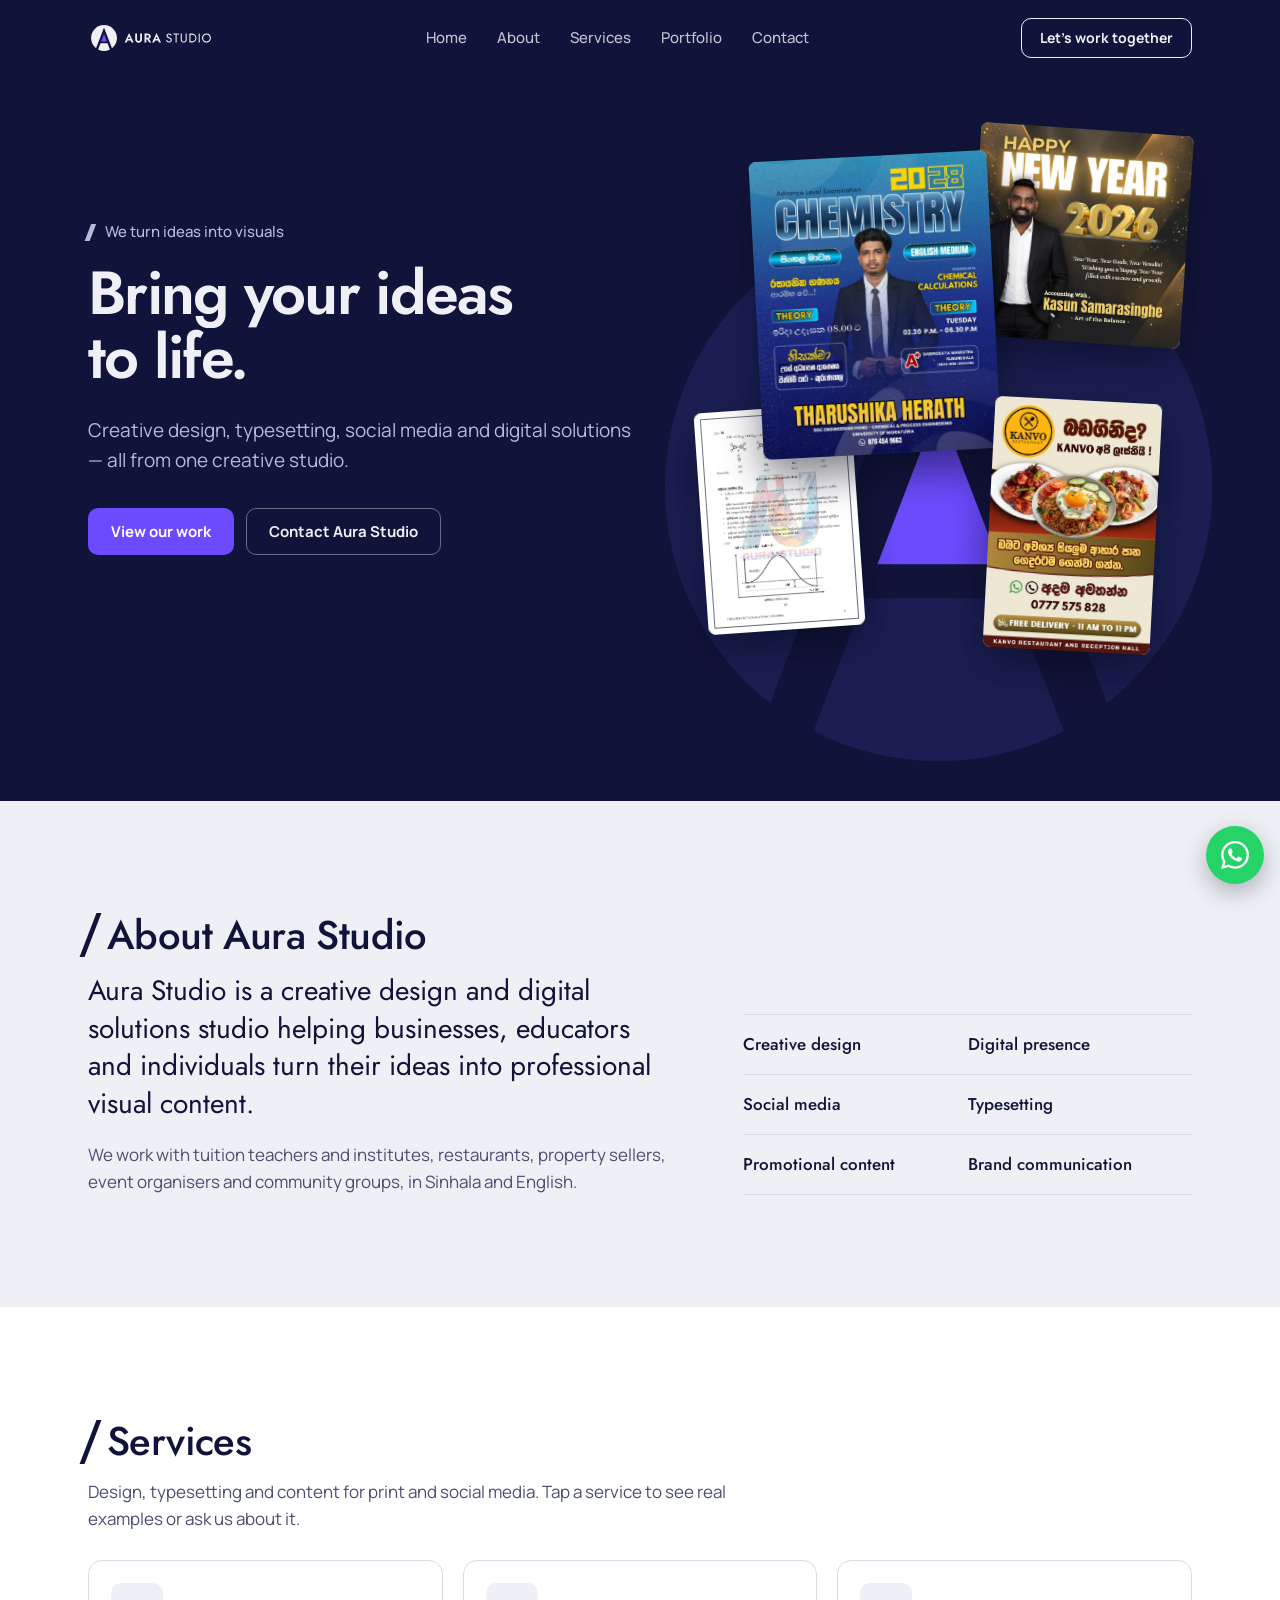
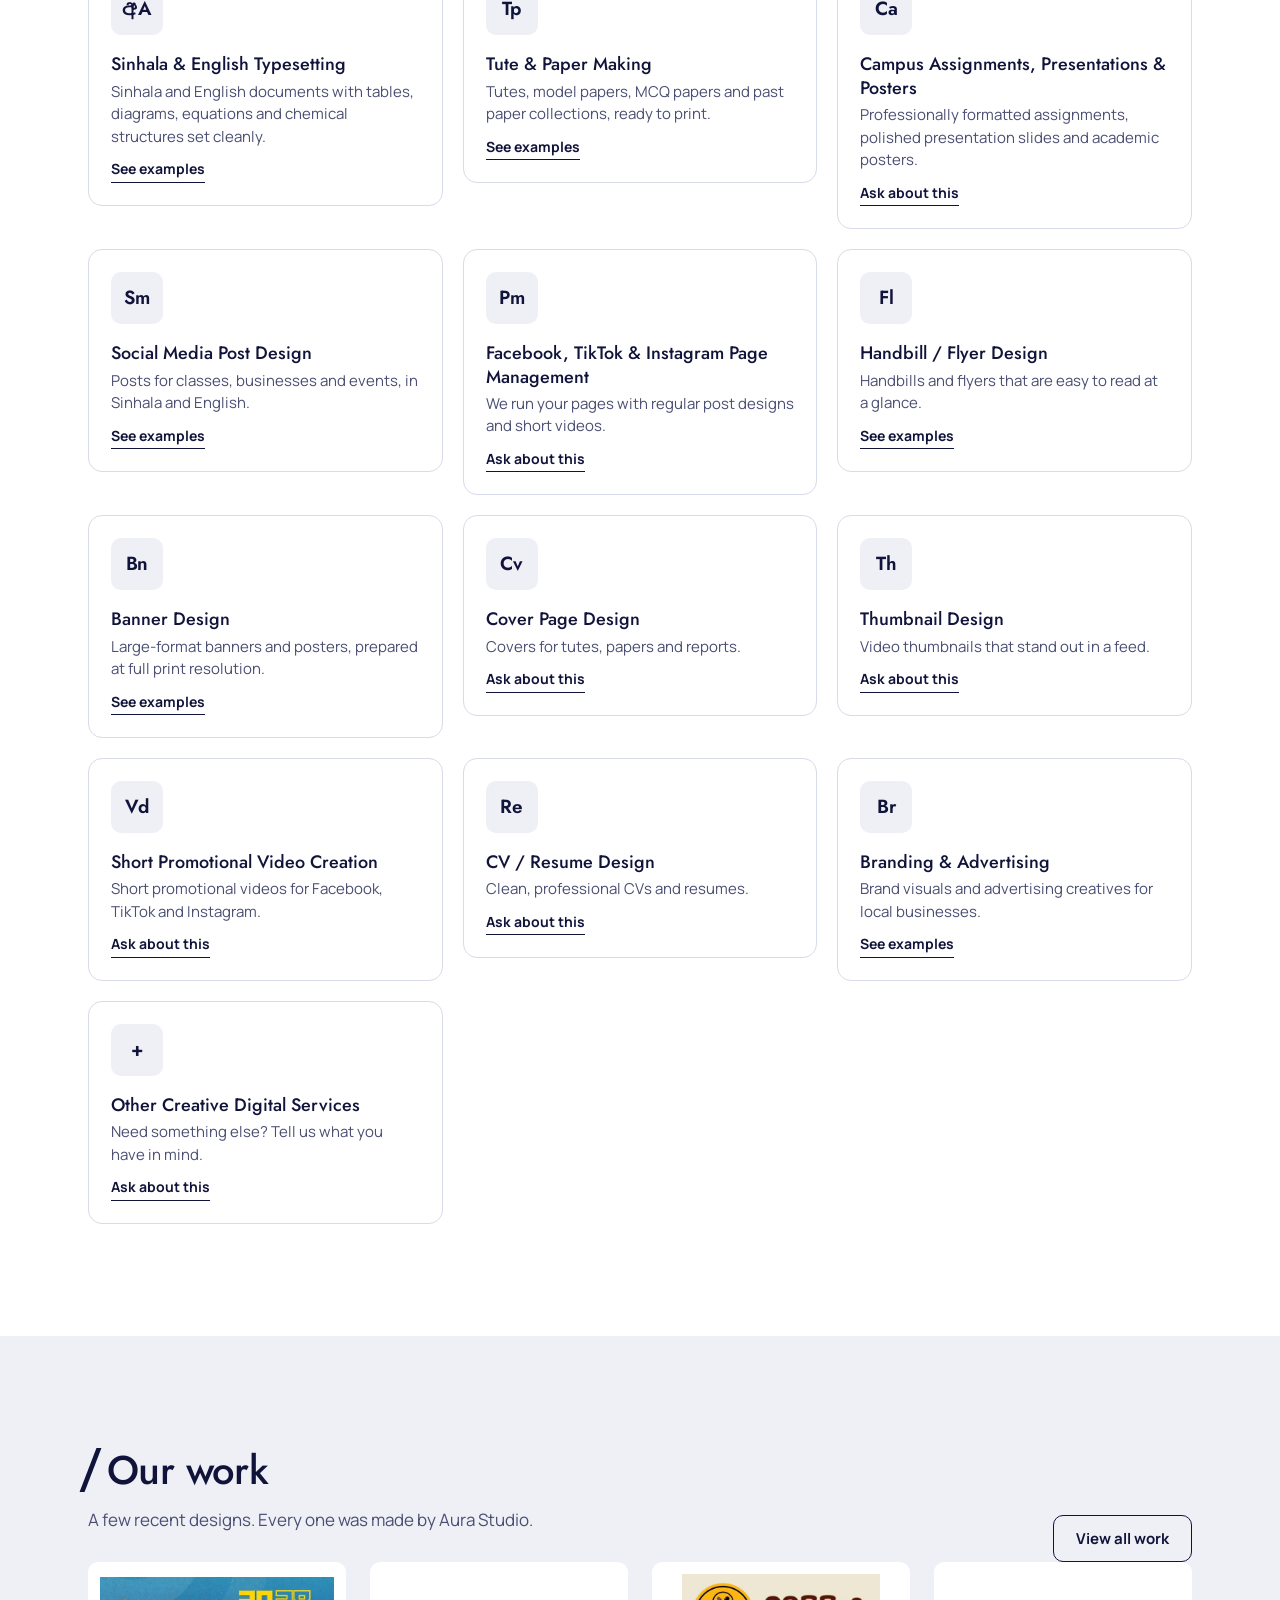
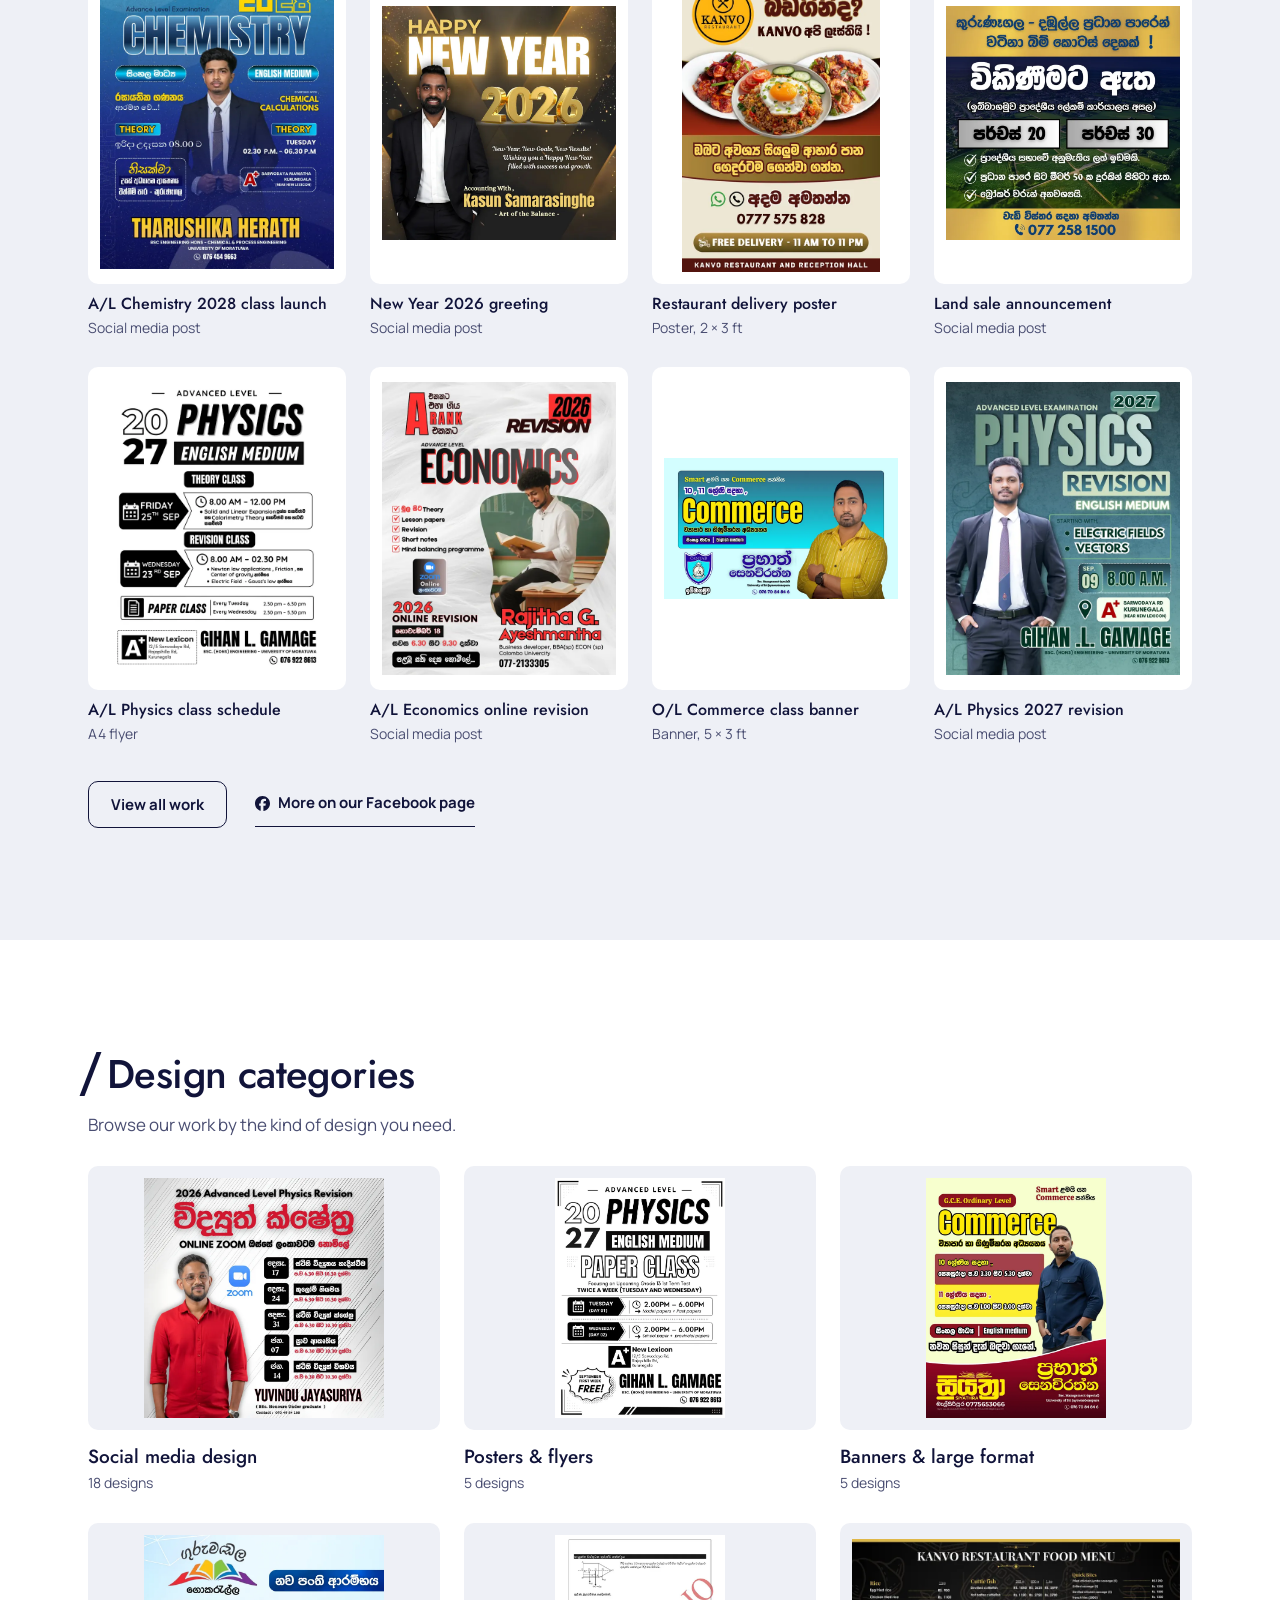
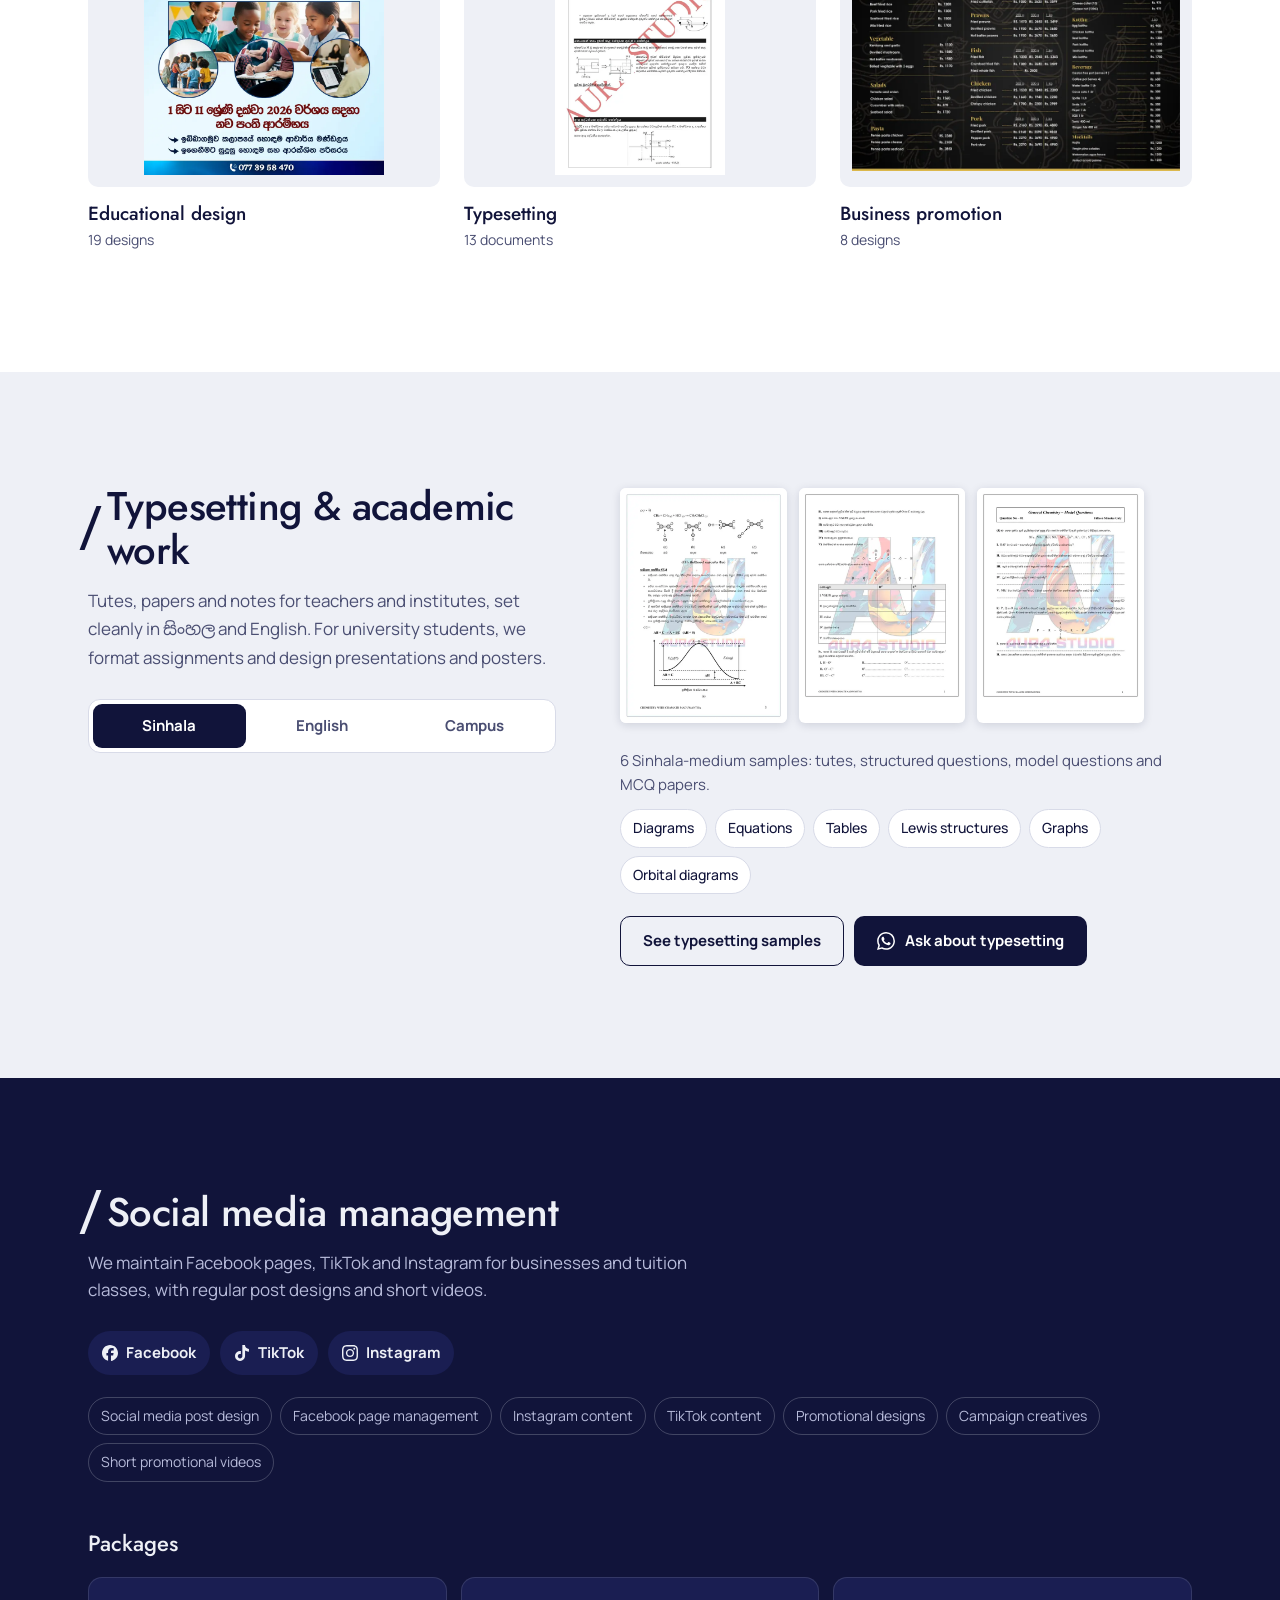
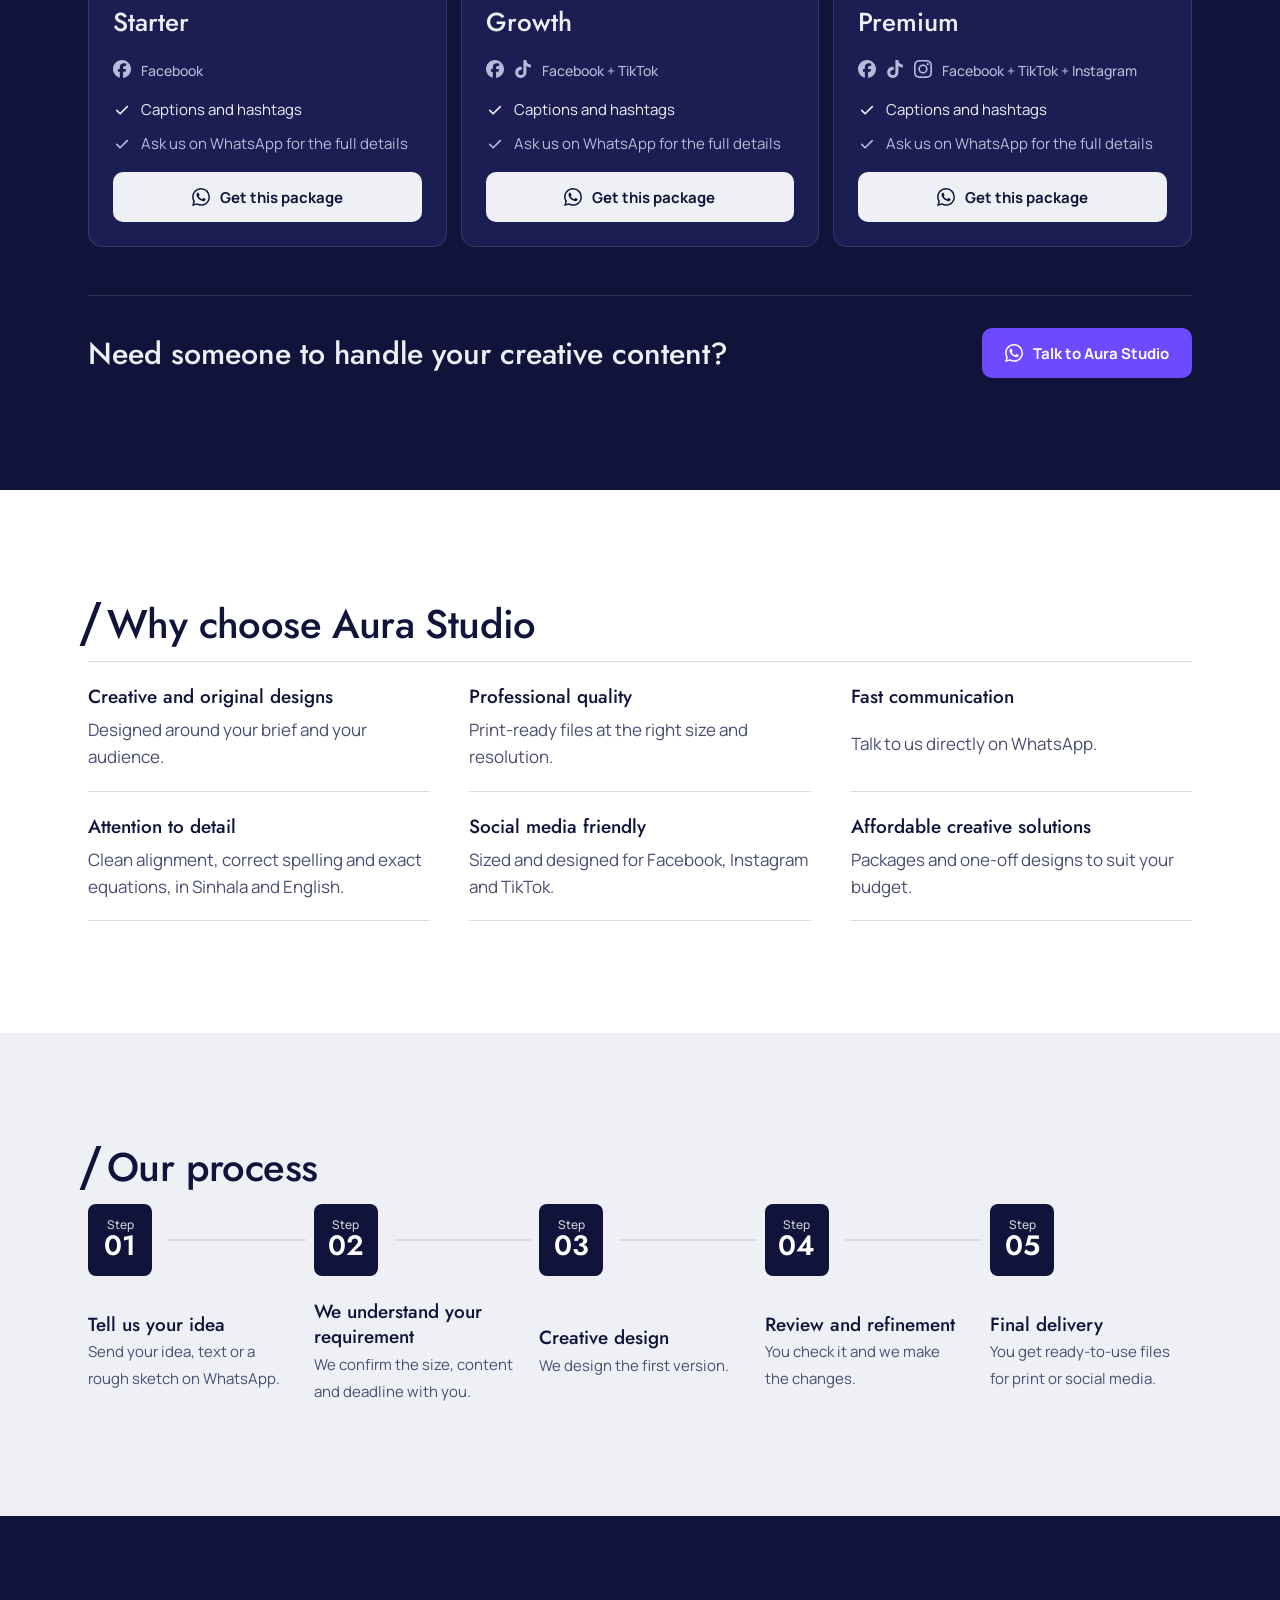
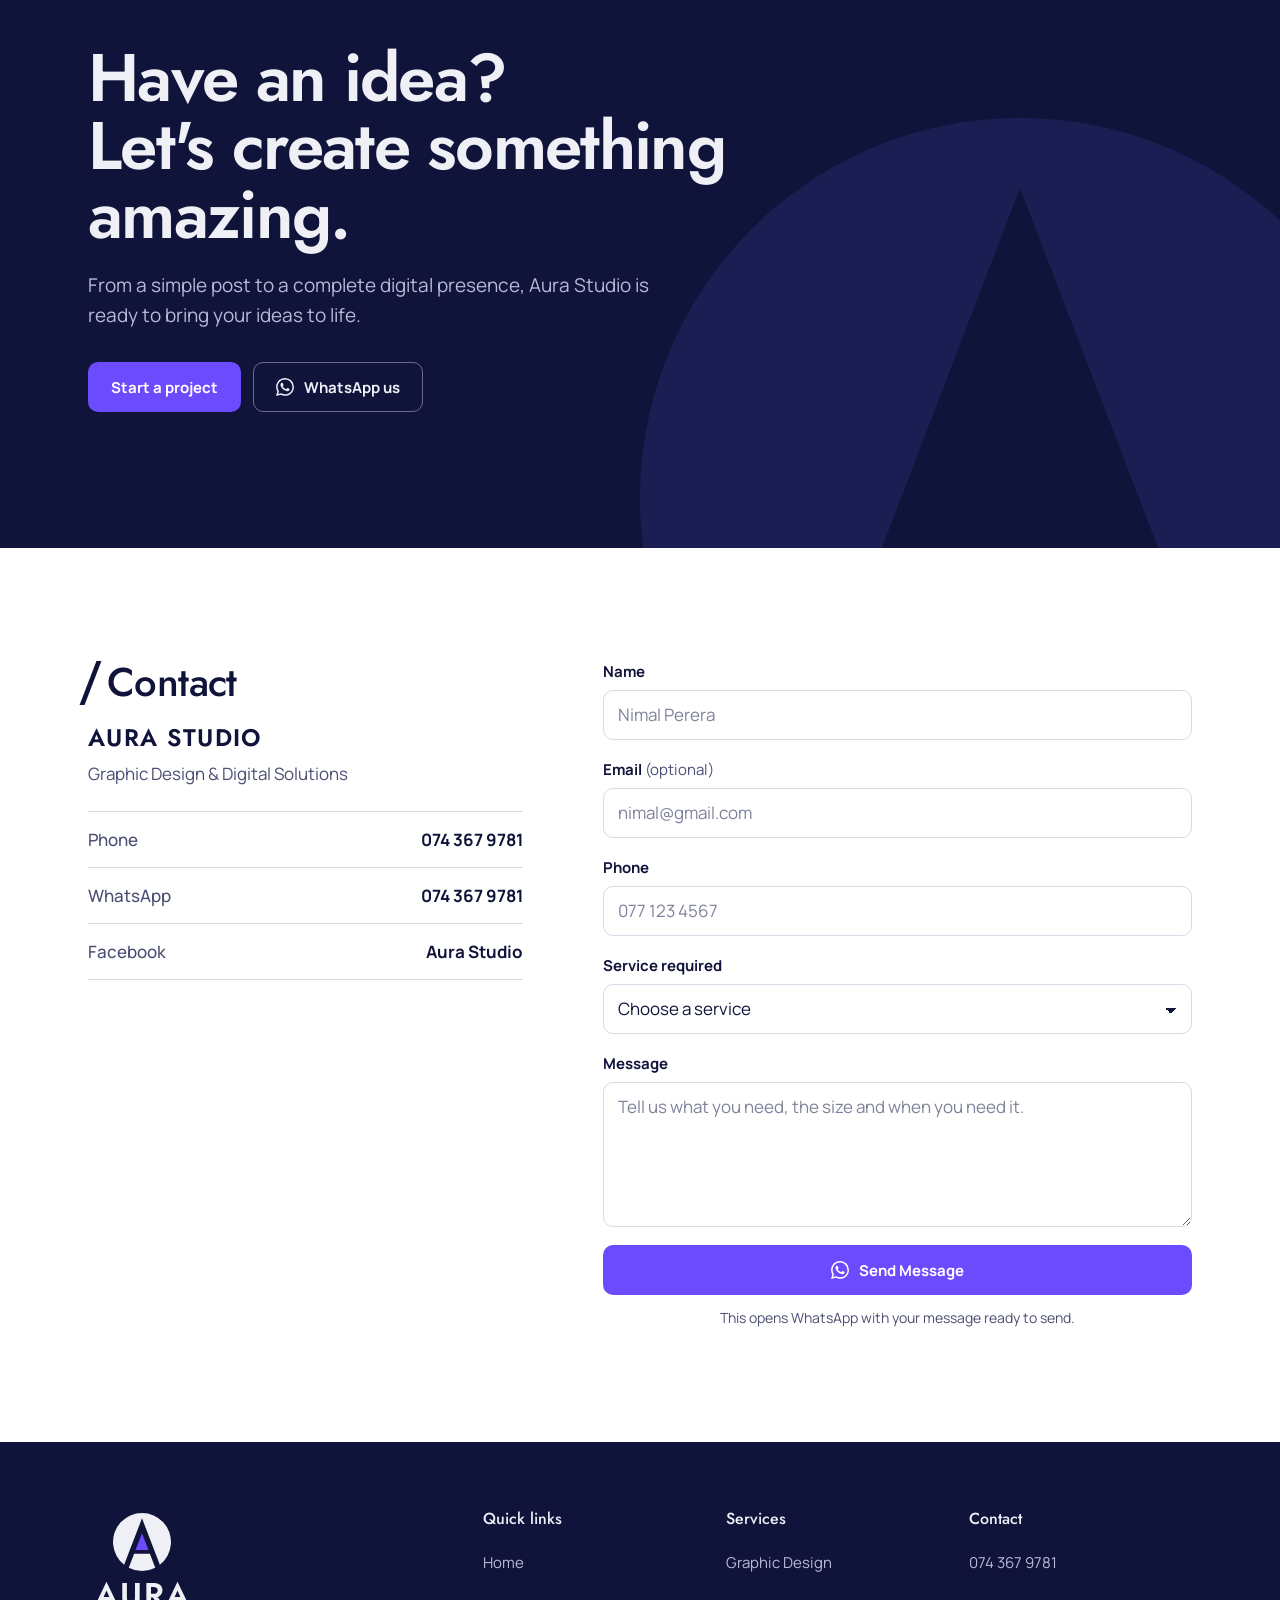
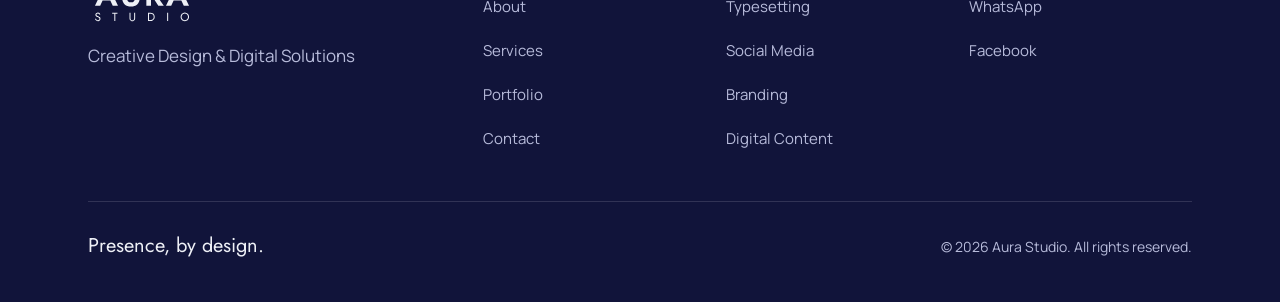
<file: index.html>
<!DOCTYPE html>
<html lang="en">
<head>
<meta charset="utf-8">
<meta name="viewport" content="width=device-width, initial-scale=1, viewport-fit=cover">
<title>Aura Studio | Creative Design &amp; Digital Solutions</title>
<meta name="description" content="Aura Studio provides professional graphic design, typesetting, social media and digital creative solutions for businesses, educators and individuals.">
<meta name="theme-color" content="#11143A">

<!-- Link previews on Facebook, WhatsApp and other apps.
     When you have a domain, change the two "content" addresses below to full
     addresses, e.g. https://www.yourdomain.lk/  and
     https://www.yourdomain.lk/images/og/aura-studio-og.jpg -->
<meta property="og:type" content="website">
<meta property="og:site_name" content="Aura Studio">
<meta property="og:title" content="Aura Studio | Creative Design &amp; Digital Solutions">
<meta property="og:description" content="Graphic design, Sinhala and English typesetting, social media and digital creative solutions, all from one creative studio.">
<meta property="og:url" content="./">
<meta property="og:image" content="images/og/aura-studio-og.jpg">
<meta property="og:image:width" content="1200">
<meta property="og:image:height" content="630">
<meta property="og:image:alt" content="Aura Studio: Bring your ideas to life.">
<meta name="twitter:card" content="summary_large_image">

<!-- Icons for browser tabs and phone home screens -->
<link rel="icon" href="favicon.ico" sizes="any">
<link rel="icon" href="images/logo/aura-studio-icon-ink.svg" type="image/svg+xml">
<link rel="apple-touch-icon" href="images/logo/apple-touch-icon.png">
<link rel="manifest" href="site.webmanifest">

<!-- Business details for Google -->
<script type="application/ld+json">
{
  "@context": "https://schema.org",
  "@type": "ProfessionalService",
  "name": "Aura Studio",
  "description": "Graphic design, Sinhala and English typesetting, social media and digital creative solutions for businesses, educators and individuals.",
  "slogan": "Creative Design & Digital Solutions",
  "telephone": "+94743679781",
  "logo": "images/logo/icon-512.png",
  "image": "images/og/aura-studio-og.jpg",
  "areaServed": "Sri Lanka",
  "knowsLanguage": ["si", "en"],
  "sameAs": ["https://www.facebook.com/share/1GofyBR9v7/?mibextid=wwXIfr"]
}
</script>
<link rel="preconnect" href="https://fonts.googleapis.com">
<link rel="preconnect" href="https://fonts.gstatic.com" crossorigin>
<link href="https://fonts.googleapis.com/css2?family=Jost:wght@400;500;600&family=Manrope:wght@400;500;700&family=Noto+Sans+Sinhala:wght@400;600&display=swap" rel="stylesheet">
<link rel="stylesheet" href="css/tokens.css">
<link rel="stylesheet" href="css/layout.css">
<link rel="stylesheet" href="css/home.css">
</head>
<body>
<a class="skip" href="#main">Skip to content</a>

<!-- 1. NAVIGATION -->
<header class="nav" id="nav">
  <div class="wrap nav-row">
    <a class="nav-logo" href="#top" aria-label="Aura Studio home">
      <img class="on-dark" src="images/logo/aura-studio-primary-reversed.svg" alt="" width="190" height="48">
      <img class="on-light" src="images/logo/aura-studio-primary-ink.svg" alt="" width="190" height="48">
    </a>
    <nav aria-label="Main">
      <ul class="nav-links">
        <li><a href="#top">Home</a></li>
        <li><a href="#about">About</a></li>
        <li><a href="#services">Services</a></li>
        <li><a href="#work">Portfolio</a></li>
        <li><a href="#contact">Contact</a></li>
      </ul>
    </nav>
    <a class="btn nav-cta" href="#contact">Let's work together</a>
    <button class="menu-btn" id="menu-btn" type="button" aria-label="Open menu" aria-expanded="false" aria-controls="menu">
      <svg viewBox="0 0 24 24" fill="none" stroke="currentColor" stroke-width="2" stroke-linecap="round" aria-hidden="true"><path class="l1" d="M4 7h16"/><path class="l2" d="M4 12h16"/><path class="l3" d="M4 17h16"/></svg>
    </button>
  </div>
</header>

<div class="menu" id="menu" hidden>
  <div class="wrap">
    <a href="#top">Home</a>
    <a href="#about">About</a>
    <a href="#services">Services</a>
    <a href="#work">Portfolio</a>
    <a href="#contact">Contact</a>
    <div class="menu-actions">
      <a class="btn btn-primary" href="#contact">Let's work together</a>
      <a class="btn btn-ink-line js-wa" data-msg="Hi Aura Studio, I'd like to talk about a design." href="#" target="_blank" rel="noopener"><span class="i-wa"></span>WhatsApp us</a>
      <a class="btn btn-ink-line js-fb" href="#" target="_blank" rel="noopener"><span class="i-fb"></span>Facebook page</a>
    </div>
  </div>
</div>

<main id="main">
<span id="top"></span>

<!-- 2. HERO -->
<section class="hero" aria-labelledby="hero-title">
  <div class="wrap hero-inner">
    <div class="hero-copy">
      <p class="kicker"><span class="channel" aria-hidden="true"></span>We turn ideas into visuals</p>
      <h1 id="hero-title"><span class="ln"><span>Bring your ideas</span></span><span class="ln"><span>to life.</span></span></h1>
      <p class="hero-sub">Creative design, typesetting, social media and digital solutions — all from one creative studio.</p>
      <div class="hero-actions">
        <a class="btn btn-primary" href="#work">View our work</a>
        <a class="btn btn-ink-line" href="#contact">Contact Aura Studio</a>
      </div>
    </div>
    <div class="hero-work" aria-hidden="true">
      <svg class="emblem" viewBox="0 0 1000 1000"><path class="piece" d="M192.15 893.99A500 500 0 1 1 807.85 893.99L500 92Z"/><path class="piece" d="M364.39 702L635.61 702L728.74 944.61A500 500 0 0 1 271.26 944.61Z"/><path class="spark" d="M500 348.72L611.81 640L388.19 640Z"/></svg>
      <figure class="card c-tute"><img src="images/typesetting/thumb/sm-chem-rates-of-reaction-tute-p03.webp" alt="" width="600" height="849" fetchpriority="high"></figure>
      <figure class="card c-a float-1"><img src="images/portfolio/thumb/al-chemistry-2028-launch.webp" alt="" width="640" height="800" fetchpriority="high"></figure>
      <figure class="card c-b"><img src="images/portfolio/thumb/new-year-2026-accounting.webp" alt="" width="800" height="800"></figure>
      <figure class="card c-c float-2"><img src="images/portfolio/thumb/restaurant-delivery-poster.webp" alt="" width="533" height="800"></figure>
    </div>
  </div>
</section>

<!-- 3. ABOUT -->
<section class="sec sec-mist" id="about" aria-labelledby="about-title">
  <div class="wrap about">
    <div>
      <h2 class="sh" id="about-title"><span class="channel" aria-hidden="true"></span>About Aura Studio</h2>
      <p class="big">Aura Studio is a creative design and digital solutions studio helping businesses, educators and individuals turn their ideas into professional visual content.</p>
      <p class="muted">We work with tuition teachers and institutes, restaurants, property sellers, event organisers and community groups, in Sinhala and English.</p>
    </div>
    <ul class="focus">
      <li>Creative design</li>
      <li>Digital presence</li>
      <li>Social media</li>
      <li>Typesetting</li>
      <li>Promotional content</li>
      <li>Brand communication</li>
    </ul>
  </div>
</section>

<!-- 4. SERVICES -->
<section class="sec" id="services" aria-labelledby="services-title">
  <div class="wrap">
    <h2 class="sh" id="services-title"><span class="channel" aria-hidden="true"></span>Services</h2>
    <p class="lede">Design, typesetting and content for print and social media. Tap a service to see real examples or ask us about it.</p>
    <ul class="services" id="services-list"></ul>
  </div>
</section>

<!-- 5. PORTFOLIO (featured) -->
<section class="sec sec-mist" id="work" aria-labelledby="work-title">
  <div class="wrap">
    <div class="sec-head">
      <div>
        <h2 class="sh" id="work-title"><span class="channel" aria-hidden="true"></span>Our work</h2>
        <p class="lede">A few recent designs. Every one was made by Aura Studio.</p>
      </div>
      <a class="btn btn-line hide-sm" href="portfolio.html">View all work</a>
    </div>
    <div class="featured" id="featured"></div>
    <div class="after-grid">
      <a class="btn btn-line" href="portfolio.html">View all work</a>
      <a class="text-link js-fb" href="#" target="_blank" rel="noopener"><span class="i-fb"></span>More on our Facebook page</a>
    </div>
  </div>
</section>

<!-- 6. DESIGN CATEGORIES -->
<section class="sec" aria-labelledby="cat-title">
  <div class="wrap">
    <h2 class="sh" id="cat-title"><span class="channel" aria-hidden="true"></span>Design categories</h2>
    <p class="lede">Browse our work by the kind of design you need.</p>
  </div>
  <div class="cats-scroll"><div class="wrap"><ul class="cats" id="cats"></ul></div></div>
</section>

<!-- 9 → 7. TYPESETTING & ACADEMIC WORK -->
<section class="sec sec-mist" id="typesetting" aria-labelledby="ts-title">
  <div class="wrap ts">
    <div class="ts-copy">
      <h2 class="sh" id="ts-title"><span class="channel" aria-hidden="true"></span>Typesetting &amp; academic work</h2>
      <p class="lede">Tutes, papers and notes for teachers and institutes, set cleanly in <span lang="si">සිංහල</span> and English. For university students, we format assignments and design presentations and posters.</p>
      <div class="seg" role="tablist" aria-label="Show samples">
        <button role="tab" id="tab-si" aria-selected="true" aria-controls="ts-panel" data-medium="Sinhala">Sinhala</button>
        <button role="tab" id="tab-en" aria-selected="false" aria-controls="ts-panel" data-medium="English" tabindex="-1">English</button>
        <button role="tab" id="tab-ca" aria-selected="false" aria-controls="ts-panel" data-medium="Campus" tabindex="-1">Campus</button>
      </div>
    </div>
    <div class="ts-panel" id="ts-panel" role="tabpanel" aria-labelledby="tab-si"></div>
  </div>
</section>

<!-- 10 → 8. SOCIAL MEDIA MANAGEMENT & PACKAGES -->
<section class="sec sec-ink" id="social" aria-labelledby="social-title">
  <div class="wrap">
    <h2 class="sh" id="social-title"><span class="channel" aria-hidden="true"></span>Social media management</h2>
    <p class="lede">We maintain Facebook pages, TikTok and Instagram for businesses and tuition classes, with regular post designs and short videos.</p>
    <div class="platforms">
      <span><span class="i-fb"></span>Facebook</span><span><span class="i-tt"></span>TikTok</span><span><span class="i-ig"></span>Instagram</span>
    </div>
    <ul class="soc-list">
      <li>Social media post design</li><li>Facebook page management</li><li>Instagram content</li><li>TikTok content</li><li>Promotional designs</li><li>Campaign creatives</li><li>Short promotional videos</li>
    </ul>
    <h3 class="pk-title">Packages</h3>
    <div class="packages" id="packages"></div>
    <div class="soc-cta">
      <p>Need someone to handle your creative content?</p>
      <a class="btn btn-primary js-wa" data-msg="Hi Aura Studio, I'd like help with my social media pages." href="#" target="_blank" rel="noopener"><span class="i-wa"></span>Talk to Aura Studio</a>
    </div>
  </div>
</section>

<!-- 7 → 9. WHY CHOOSE AURA STUDIO -->
<section class="sec" aria-labelledby="why-title">
  <div class="wrap">
    <h2 class="sh" id="why-title"><span class="channel" aria-hidden="true"></span>Why choose Aura Studio</h2>
    <ul class="why">
      <li><b>Creative and original designs</b><span>Designed around your brief and your audience.</span></li>
      <li><b>Professional quality</b><span>Print-ready files at the right size and resolution.</span></li>
      <li><b>Fast communication</b><span>Talk to us directly on WhatsApp.</span></li>
      <li><b>Attention to detail</b><span>Clean alignment, correct spelling and exact equations, in Sinhala and English.</span></li>
      <li><b>Social media friendly</b><span>Sized and designed for Facebook, Instagram and TikTok.</span></li>
      <li><b>Affordable creative solutions</b><span>Packages and one-off designs to suit your budget.</span></li>
    </ul>
  </div>
</section>

<!-- 8 → 10. OUR PROCESS -->
<section class="sec sec-mist" aria-labelledby="process-title">
  <div class="wrap">
    <h2 class="sh" id="process-title"><span class="channel" aria-hidden="true"></span>Our process</h2>
    <ol class="process">
      <li><span class="step-no"><small>Step</small><b>01</b></span><div><b>Tell us your idea</b><span>Send your idea, text or a rough sketch on WhatsApp.</span></div></li>
      <li><span class="step-no"><small>Step</small><b>02</b></span><div><b>We understand your requirement</b><span>We confirm the size, content and deadline with you.</span></div></li>
      <li><span class="step-no"><small>Step</small><b>03</b></span><div><b>Creative design</b><span>We design the first version.</span></div></li>
      <li><span class="step-no"><small>Step</small><b>04</b></span><div><b>Review and refinement</b><span>You check it and we make the changes.</span></div></li>
      <li><span class="step-no"><small>Step</small><b>05</b></span><div><b>Final delivery</b><span>You get ready-to-use files for print or social media.</span></div></li>
    </ol>
  </div>
</section>

<!-- 11. CALL TO ACTION -->
<section class="cta" aria-labelledby="cta-title">
  <svg class="cta-emblem" viewBox="0 0 1000 1000" aria-hidden="true"><path class="piece" d="M192.15 893.99A500 500 0 1 1 807.85 893.99L500 92Z"/><path class="piece" d="M364.39 702L635.61 702L728.74 944.61A500 500 0 0 1 271.26 944.61Z"/></svg>
  <div class="wrap cta-inner">
    <h2 id="cta-title"><span class="ln">Have an idea?</span><span class="ln">Let's create something amazing.</span></h2>
    <p>From a simple post to a complete digital presence, Aura Studio is ready to bring your ideas to life.</p>
    <div class="hero-actions">
      <a class="btn btn-primary" href="#contact">Start a project</a>
      <a class="btn btn-ink-line js-wa" data-msg="Hi Aura Studio, I have an idea for a project." href="#" target="_blank" rel="noopener"><span class="i-wa"></span>WhatsApp us</a>
    </div>
  </div>
</section>

<!-- 12. CONTACT -->
<section class="sec" id="contact" aria-labelledby="contact-title">
  <div class="wrap contact">
    <div class="contact-info">
      <h2 class="sh" id="contact-title"><span class="channel" aria-hidden="true"></span>Contact</h2>
      <p class="c-name">AURA STUDIO</p>
      <p class="muted">Graphic Design &amp; Digital Solutions</p>
      <ul class="c-rows">
        <li><a class="js-tel" href="#"><span class="c-lbl">Phone</span><span class="js-phone"></span></a></li>
        <li><a class="js-wa" data-msg="Hi Aura Studio, I'd like to talk about a design." href="#" target="_blank" rel="noopener"><span class="c-lbl">WhatsApp</span><span class="js-phone"></span></a></li>
        <li><a class="js-fb" href="#" target="_blank" rel="noopener"><span class="c-lbl">Facebook</span><span>Aura Studio</span></a></li>
        <li><a class="js-tt" href="#" target="_blank" rel="noopener"><span class="c-lbl">TikTok</span><span>Aura Studio</span></a></li>
        <li><a class="js-ig" href="#" target="_blank" rel="noopener"><span class="c-lbl">Instagram</span><span>Aura Studio</span></a></li>
      </ul>
    </div>
    <form class="form" id="form" novalidate>
      <div class="field"><label for="f-name">Name</label><input id="f-name" name="name" autocomplete="name" required placeholder="Nimal Perera"><p class="err" id="e-name"></p></div>
      <div class="field"><label for="f-email">Email <span class="opt">(optional)</span></label><input id="f-email" name="email" type="email" autocomplete="email" inputmode="email" placeholder="nimal@gmail.com"><p class="err" id="e-email"></p></div>
      <div class="field"><label for="f-phone">Phone</label><input id="f-phone" name="phone" type="tel" autocomplete="tel" inputmode="tel" required placeholder="077 123 4567"><p class="err" id="e-phone"></p></div>
      <div class="field"><label for="f-service">Service required</label><select id="f-service" name="service" required><option value="">Choose a service</option></select><p class="err" id="e-service"></p></div>
      <div class="field"><label for="f-msg">Message</label><textarea id="f-msg" name="message" rows="5" required placeholder="Tell us what you need, the size and when you need it."></textarea><p class="err" id="e-msg"></p></div>
      <button class="btn btn-primary btn-block" type="submit"><span class="i-wa"></span>Send Message</button>
      <p class="form-note">This opens WhatsApp with your message ready to send.</p>
      <p class="form-status" id="form-status" role="status" aria-live="polite"></p>
    </form>
  </div>
</section>

</main>

<!-- 13. FOOTER -->
<footer class="footer">
  <div class="wrap">
    <div class="f-top">
      <div class="f-brand">
        <img src="images/logo/aura-studio-compact-reversed.svg" alt="Aura Studio" width="120" height="136">
        <p>Creative Design &amp; Digital Solutions</p>
      </div>
      <div class="f-cols">
        <div><h3>Quick links</h3><ul><li><a href="#top">Home</a></li><li><a href="#about">About</a></li><li><a href="#services">Services</a></li><li><a href="portfolio.html">Portfolio</a></li><li><a href="#contact">Contact</a></li></ul></div>
        <div><h3>Services</h3><ul><li><a href="#services">Graphic Design</a></li><li><a href="#typesetting">Typesetting</a></li><li><a href="#social">Social Media</a></li><li><a href="#services">Branding</a></li><li><a href="#social">Digital Content</a></li></ul></div>
        <div><h3>Contact</h3><ul><li><a class="js-tel" href="#"><span class="js-phone"></span></a></li><li><a class="js-wa" data-msg="Hi Aura Studio, I'd like to talk about a design." href="#" target="_blank" rel="noopener">WhatsApp</a></li><li><a class="js-fb" href="#" target="_blank" rel="noopener">Facebook</a></li><li><a class="js-tt" href="#" target="_blank" rel="noopener">TikTok</a></li><li><a class="js-ig" href="#" target="_blank" rel="noopener">Instagram</a></li></ul></div>
      </div>
    </div>
    <div class="f-bottom">
      <p class="sign">Presence, by design.</p>
      <p>© 2026 Aura Studio. All rights reserved.</p>
    </div>
  </div>
</footer>

<a class="wa-fab js-wa" id="wa-fab" data-msg="Hi Aura Studio, I'd like to talk about a design." href="#" target="_blank" rel="noopener" aria-label="Chat with Aura Studio on WhatsApp"><span class="i-wa"></span></a>

<script src="data/site-config.js"></script>
<script src="data/services-data.js"></script>
<script src="data/packages-data.js"></script>
<script src="data/portfolio-data.js"></script>
<script src="data/typesetting-data.js"></script>
<script src="js/icons.js"></script>
<script src="js/common.js"></script>
<script src="js/home.js"></script>
</body>
</html>
</file>
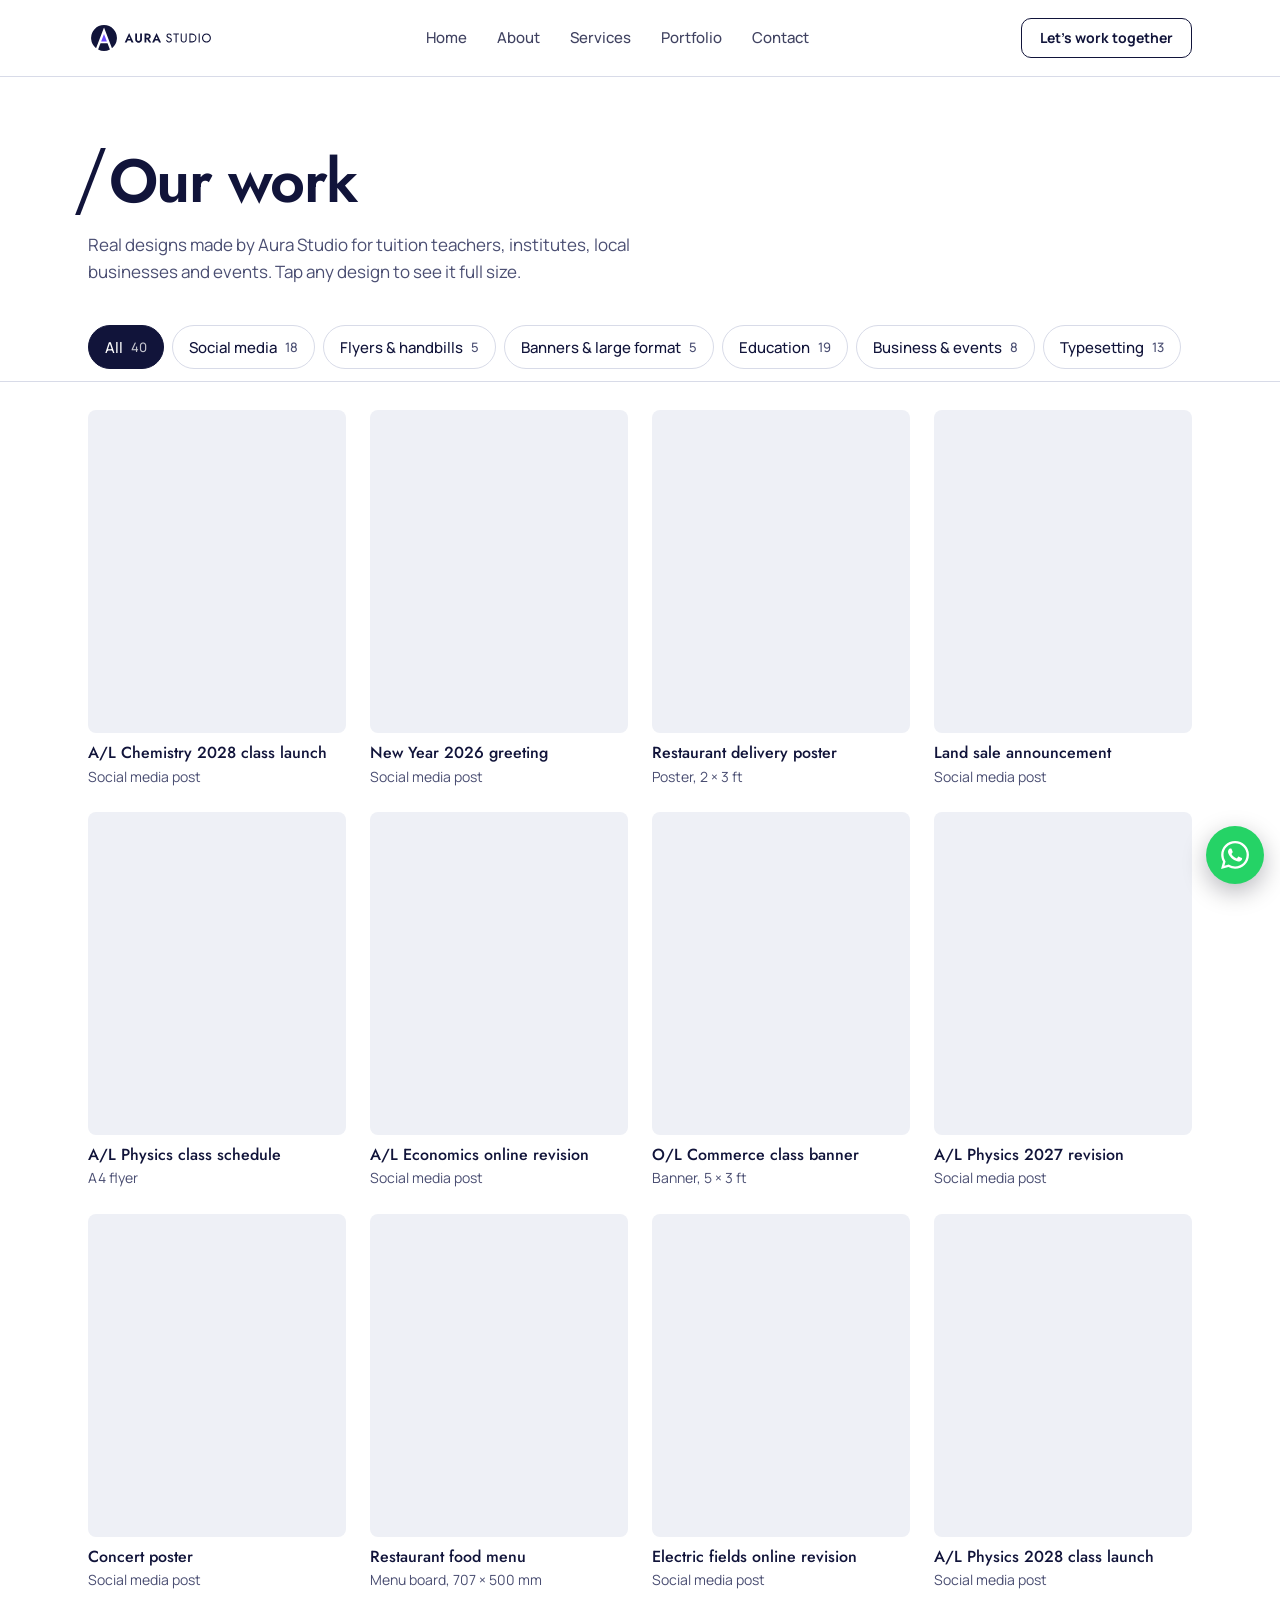
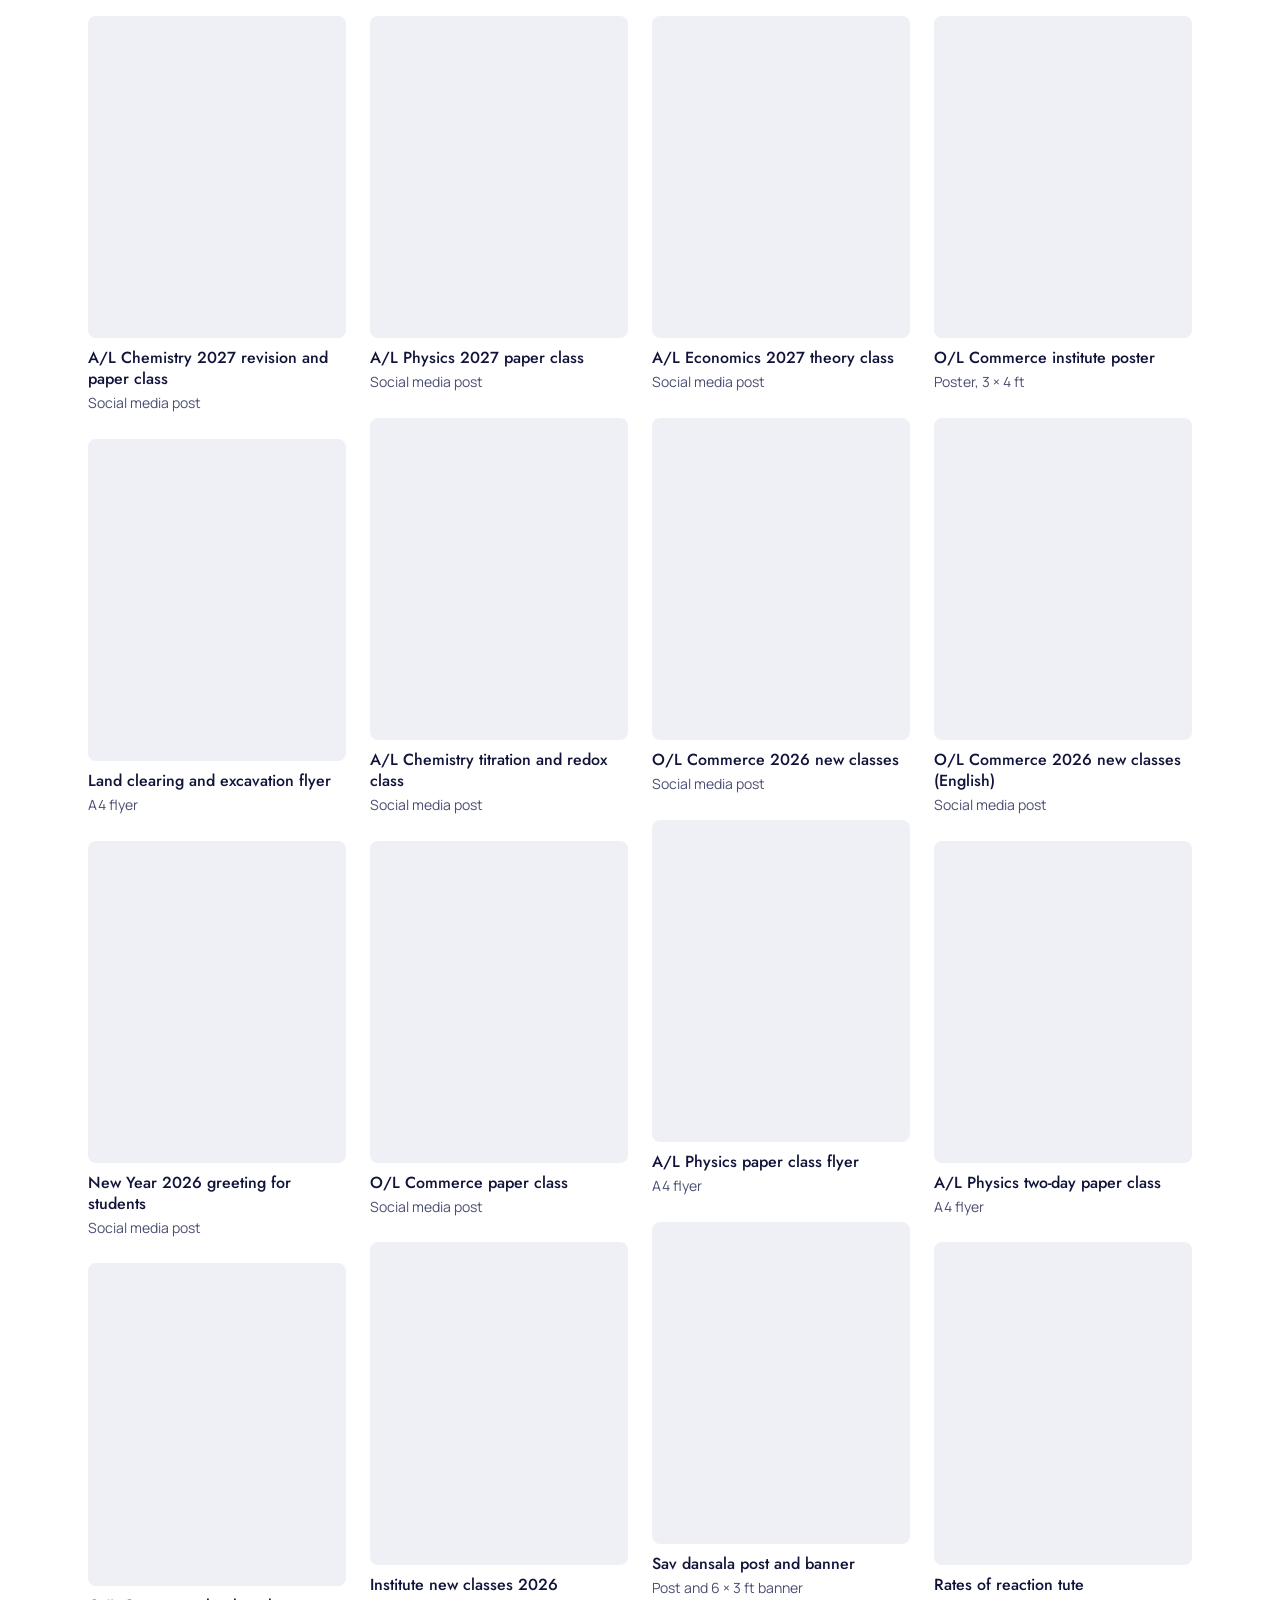
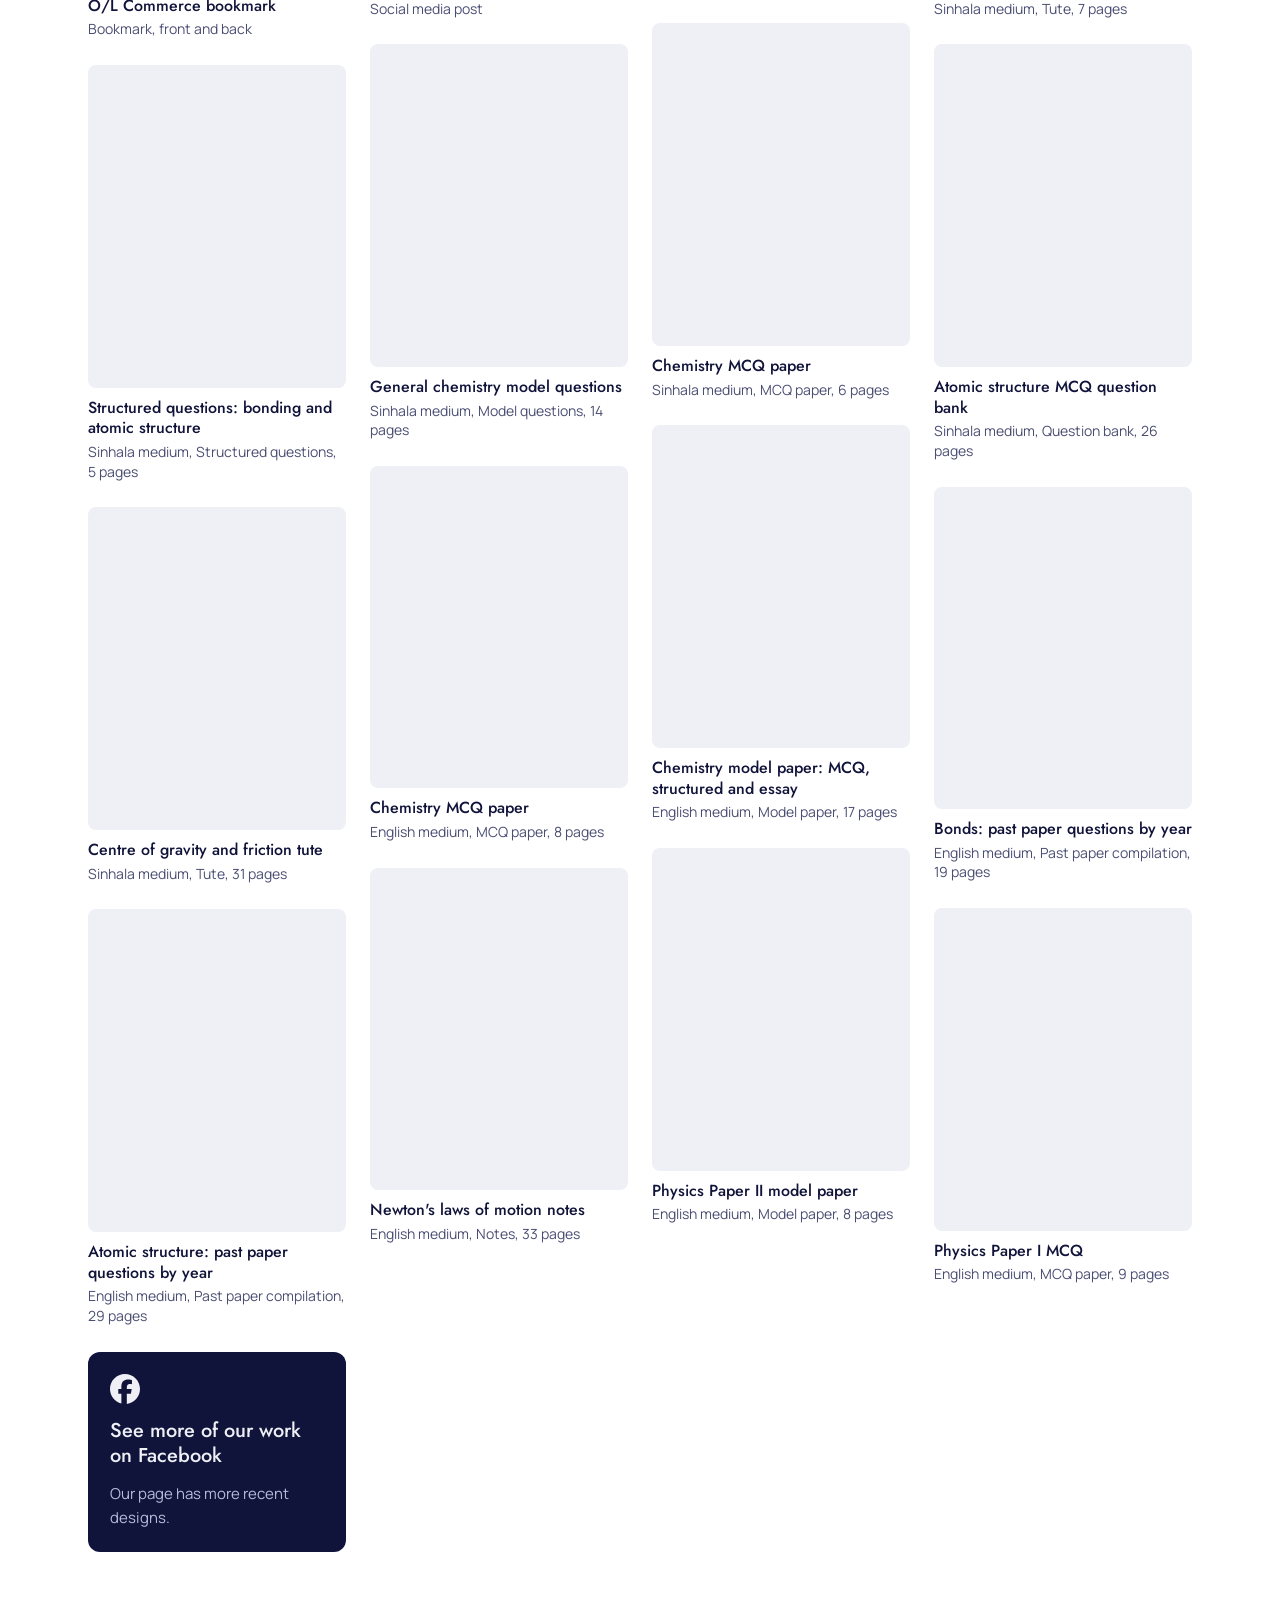
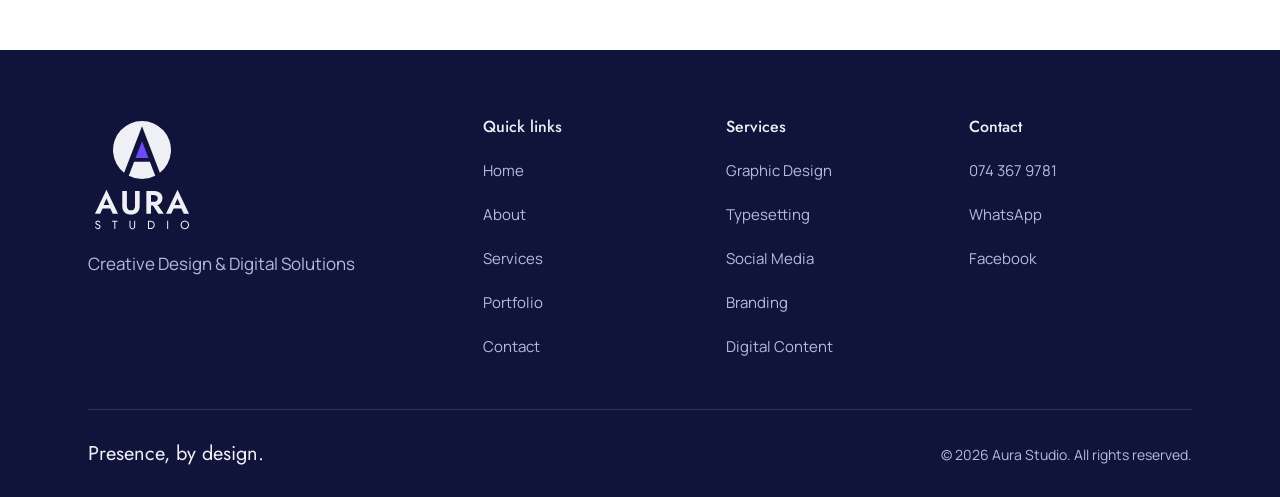
<file: portfolio.html>
<!DOCTYPE html>
<html lang="en">
<head>
<meta charset="utf-8">
<meta name="viewport" content="width=device-width, initial-scale=1, viewport-fit=cover">
<title>Our work | Aura Studio</title>
<meta name="description" content="Real designs by Aura Studio: social media posts, flyers, banners, menus and Sinhala and English typesetting for teachers, institutes and local businesses.">
<meta name="theme-color" content="#11143A">

<!-- Link previews on Facebook, WhatsApp and other apps.
     When you have a domain, change the two "content" addresses below to full
     addresses, e.g. https://www.yourdomain.lk/  and
     https://www.yourdomain.lk/images/og/aura-studio-og.jpg -->
<meta property="og:type" content="website">
<meta property="og:site_name" content="Aura Studio">
<meta property="og:title" content="Our work | Aura Studio">
<meta property="og:description" content="Graphic design, Sinhala and English typesetting, social media and digital creative solutions, all from one creative studio.">
<meta property="og:url" content="portfolio.html">
<meta property="og:image" content="images/og/aura-studio-og.jpg">
<meta property="og:image:width" content="1200">
<meta property="og:image:height" content="630">
<meta property="og:image:alt" content="Aura Studio: Bring your ideas to life.">
<meta name="twitter:card" content="summary_large_image">

<!-- Icons for browser tabs and phone home screens -->
<link rel="icon" href="favicon.ico" sizes="any">
<link rel="icon" href="images/logo/aura-studio-icon-ink.svg" type="image/svg+xml">
<link rel="apple-touch-icon" href="images/logo/apple-touch-icon.png">
<link rel="manifest" href="site.webmanifest">

<link rel="preconnect" href="https://fonts.googleapis.com">
<link rel="preconnect" href="https://fonts.gstatic.com" crossorigin>
<link href="https://fonts.googleapis.com/css2?family=Jost:wght@400;500;600&family=Manrope:wght@400;500;700&family=Noto+Sans+Sinhala:wght@400;600&display=swap" rel="stylesheet">
<link rel="stylesheet" href="css/tokens.css">
<link rel="stylesheet" href="css/layout.css">
<link rel="stylesheet" href="css/portfolio.css">
</head>
<body>
<a class="skip" href="#main">Skip to content</a>

<!-- 1. NAVIGATION -->
<header class="nav nav-solid" id="nav">
  <div class="wrap nav-row">
    <a class="nav-logo" href="index.html" aria-label="Aura Studio home">
      <img class="on-dark" src="images/logo/aura-studio-primary-reversed.svg" alt="" width="190" height="48">
      <img class="on-light" src="images/logo/aura-studio-primary-ink.svg" alt="" width="190" height="48">
    </a>
    <nav aria-label="Main">
      <ul class="nav-links">
        <li><a href="index.html">Home</a></li>
        <li><a href="index.html#about">About</a></li>
        <li><a href="index.html#services">Services</a></li>
        <li><a href="portfolio.html" aria-current="page">Portfolio</a></li>
        <li><a href="index.html#contact">Contact</a></li>
      </ul>
    </nav>
    <a class="btn nav-cta" href="index.html#contact">Let's work together</a>
    <button class="menu-btn" id="menu-btn" type="button" aria-label="Open menu" aria-expanded="false" aria-controls="menu">
      <svg viewBox="0 0 24 24" fill="none" stroke="currentColor" stroke-width="2" stroke-linecap="round" aria-hidden="true"><path class="l1" d="M4 7h16"/><path class="l2" d="M4 12h16"/><path class="l3" d="M4 17h16"/></svg>
    </button>
  </div>
</header>

<div class="menu" id="menu" hidden>
  <div class="wrap">
    <a href="index.html">Home</a>
    <a href="index.html#about">About</a>
    <a href="index.html#services">Services</a>
    <a href="portfolio.html">Portfolio</a>
    <a href="index.html#contact">Contact</a>
    <div class="menu-actions">
      <a class="btn btn-primary" href="index.html#contact">Let's work together</a>
      <a class="btn btn-ink-line js-wa" data-msg="Hi Aura Studio, I'd like to talk about a design." href="#" target="_blank" rel="noopener"><span class="i-wa"></span>WhatsApp us</a>
      <a class="btn btn-ink-line js-fb" href="#" target="_blank" rel="noopener"><span class="i-fb"></span>Facebook page</a>
    </div>
  </div>
</div>

<main id="main">
  <section class="intro wrap">
    <h1><span class="channel" aria-hidden="true"></span>Our work</h1>
    <p>Real designs made by Aura Studio for tuition teachers, institutes, local businesses and events. Tap any design to see it full size.</p>
  </section>

  <div class="filterbar">
    <div class="wrap"><div class="chips" id="chips" role="group" aria-label="Filter work"></div></div>
  </div>

  <section class="wrap" aria-label="Designs">
    <p class="sr-only" id="live" aria-live="polite"></p>
    <div class="grid" id="grid"></div>
    <noscript><p>Turn on JavaScript to browse the portfolio, or see our work on <a href="https://www.facebook.com/share/1GofyBR9v7/?mibextid=wwXIfr">our Facebook page</a>.</p></noscript>
  </section>
</main>

<!-- 13. FOOTER -->
<footer class="footer">
  <div class="wrap">
    <div class="f-top">
      <div class="f-brand">
        <img src="images/logo/aura-studio-compact-reversed.svg" alt="Aura Studio" width="120" height="136">
        <p>Creative Design &amp; Digital Solutions</p>
      </div>
      <div class="f-cols">
        <div><h3>Quick links</h3><ul><li><a href="index.html">Home</a></li><li><a href="index.html#about">About</a></li><li><a href="index.html#services">Services</a></li><li><a href="portfolio.html">Portfolio</a></li><li><a href="index.html#contact">Contact</a></li></ul></div>
        <div><h3>Services</h3><ul><li><a href="index.html#services">Graphic Design</a></li><li><a href="index.html#typesetting">Typesetting</a></li><li><a href="index.html#social">Social Media</a></li><li><a href="index.html#services">Branding</a></li><li><a href="index.html#social">Digital Content</a></li></ul></div>
        <div><h3>Contact</h3><ul><li><a class="js-tel" href="#"><span class="js-phone"></span></a></li><li><a class="js-wa" data-msg="Hi Aura Studio, I'd like to talk about a design." href="#" target="_blank" rel="noopener">WhatsApp</a></li><li><a class="js-fb" href="#" target="_blank" rel="noopener">Facebook</a></li><li><a class="js-tt" href="#" target="_blank" rel="noopener">TikTok</a></li><li><a class="js-ig" href="#" target="_blank" rel="noopener">Instagram</a></li></ul></div>
      </div>
    </div>
    <div class="f-bottom">
      <p class="sign">Presence, by design.</p>
      <p>© 2026 Aura Studio. All rights reserved.</p>
    </div>
  </div>
</footer>

<div class="lb" id="lb" hidden role="dialog" aria-modal="true" aria-labelledby="lb-title">
  <div class="lb-bar">
    <span class="lb-count" id="lb-count"></span>
    <button class="lb-x" type="button" aria-label="Close"><svg viewBox="0 0 24 24" fill="none" stroke="currentColor" stroke-width="2" stroke-linecap="round" aria-hidden="true"><path d="M6 6l12 12M18 6L6 18"/></svg></button>
  </div>
  <div class="lb-body">
    <div class="lb-stage">
      <button class="lb-nav prev" type="button" aria-label="Previous design"><svg viewBox="0 0 24 24" fill="none" stroke="currentColor" stroke-width="2" stroke-linecap="round" stroke-linejoin="round" aria-hidden="true"><path d="M15 6l-6 6 6 6"/></svg></button>
      <img id="lb-img" alt="">
      <button class="lb-nav next" type="button" aria-label="Next design"><svg viewBox="0 0 24 24" fill="none" stroke="currentColor" stroke-width="2" stroke-linecap="round" stroke-linejoin="round" aria-hidden="true"><path d="M9 6l6 6-6 6"/></svg></button>
    </div>
    <div class="lb-info">
      <div class="lb-thumbs" id="lb-thumbs" hidden></div>
      <p class="lb-meta" id="lb-meta"></p>
      <h2 id="lb-title"></h2>
      <p class="lb-desc" id="lb-desc"></p>
      <ul class="lb-tags" id="lb-tags"></ul>
      <p class="lb-note" id="lb-note"></p>
      <div class="lb-actions">
        <a class="btn btn-primary" id="lb-wa" href="#" target="_blank" rel="noopener"><span class="i-wa"></span>Ask for something similar</a>
        <a class="btn btn-ink-line" id="lb-share" href="#" target="_blank" rel="noopener"><svg viewBox="0 0 24 24" fill="none" stroke="currentColor" stroke-width="2" stroke-linecap="round" stroke-linejoin="round" aria-hidden="true"><path d="M12 15V3M7 8l5-5 5 5M5 13v6a2 2 0 0 0 2 2h10a2 2 0 0 0 2-2v-6"/></svg>Share this design</a>
      </div>
    </div>
  </div>
</div>

<a class="wa-fab js-wa" id="wa-fab" data-msg="Hi Aura Studio, I'd like to talk about a design." href="#" target="_blank" rel="noopener" aria-label="Chat with Aura Studio on WhatsApp"><span class="i-wa"></span></a>

<script src="data/site-config.js"></script>
<script src="data/portfolio-data.js"></script>
<script src="data/typesetting-data.js"></script>
<script src="js/icons.js"></script>
<script src="js/common.js"></script>
<script src="js/portfolio.js"></script>
</body>
</html>
</file>
<file: css/tokens.css>
/* =========================================================
   AURA STUDIO — DESIGN TOKENS
   Change a colour or font here and it updates across the site.
   Brand colours come from the Aura Studio logo kit.
   ========================================================= */
:root{
  /* Brand */
  --ink:#11143A;          /* Aura Ink: text, emblem, dark sections */
  --ink-tone:#1A1E52;     /* One step lighter: emblem shape on Ink */
  --uv:#6C4BFF;           /* Ultraviolet: the one accent per screen */
  --uv-press:#5A39F0;
  --mist:#EEF0F6;         /* Mist: backgrounds and space */
  --white:#FFFFFF;
  --wa:#25D366;           /* WhatsApp green: floating button only */

  /* On dark (Ink) sections */
  --on-ink:#EEF0F6;
  --on-ink-2:#B7BBDA;

  /* Page roles (these flip in dark mode) */
  --page:#FFFFFF;
  --panel:#EEF0F6;
  --card:#FFFFFF;
  --text:#11143A;
  --text-2:#4A4E72;
  --rule:#D8DBE8;

  /* Type */
  --f-display:"Jost","Noto Sans Sinhala",system-ui,-apple-system,"Segoe UI",sans-serif;
  --f-body:"Manrope","Noto Sans Sinhala",system-ui,-apple-system,"Segoe UI",sans-serif;
  --f-si:"Noto Sans Sinhala","Iskoola Pota","Nirmala UI",sans-serif;

  /* Layout */
  --wrap:1200px;
  --gutter:clamp(20px,5vw,48px);
  --ease:cubic-bezier(.2,.7,.1,1);

  box-sizing:border-box;
  padding-top:env(safe-area-inset-top,0px);
  padding-bottom:env(safe-area-inset-bottom,0px);
}
@media (prefers-color-scheme:dark){
  :root:not([data-theme="light"]){--page:#0B0D26;--panel:#1F2356;--card:#14173D;--text:#EEF0F6;--text-2:#B4B8D6;--rule:#2C3063}
}
:root[data-theme="dark"]{--page:#0B0D26;--panel:#1F2356;--card:#14173D;--text:#EEF0F6;--text-2:#B4B8D6;--rule:#2C3063}

html{background:var(--page);scroll-padding-top:env(safe-area-inset-top,0px);-webkit-text-size-adjust:100%}
*,*::before,*::after{box-sizing:inherit}
body{margin:0;background:var(--page);color:var(--text);font-family:var(--f-body);font-size:17px;line-height:1.6;overflow-x:hidden}
img{max-width:100%;display:block}
a{color:inherit}
button{font:inherit;color:inherit}
:focus-visible{outline:2px solid var(--uv);outline-offset:3px;border-radius:6px}
.wrap{max-width:var(--wrap);margin:0 auto;padding:0 var(--gutter)}
.sr-only{position:absolute;width:1px;height:1px;padding:0;margin:-1px;overflow:hidden;clip:rect(0 0 0 0);white-space:nowrap;border:0}
.channel{display:inline-block;width:5px;height:1.1em;background:currentColor;transform:skewX(-21deg);flex:none}

/* Logo variants: ink on light pages, reversed in dark mode */
.logo-dark{display:none}
@media (prefers-color-scheme:dark){:root:not([data-theme="light"]) .logo-light{display:none}:root:not([data-theme="light"]) .logo-dark{display:block}}
:root[data-theme="dark"] .logo-light{display:none}
:root[data-theme="dark"] .logo-dark{display:block}

/* Buttons */
.btn{display:inline-flex;align-items:center;justify-content:center;gap:10px;font-family:var(--f-body);font-weight:700;font-size:15px;line-height:1;padding:15px 22px;border-radius:10px;text-decoration:none;border:1.5px solid transparent;cursor:pointer;background:none;transition:background-color .2s,border-color .2s,color .2s}
.btn svg{width:18px;height:18px;flex:none}
.btn-primary{background:var(--uv);color:#fff}
.btn-primary:hover{background:var(--uv-press)}
.btn-line{border-color:var(--text);color:var(--text)}
.btn-line:hover{background:var(--text);color:var(--page)}
.btn-solid{background:var(--text);color:var(--page)}
.btn-solid:hover{opacity:.9}

/* Floating WhatsApp */
.wa-fab{position:fixed;right:max(16px,env(safe-area-inset-right,0px));bottom:calc(16px + env(safe-area-inset-bottom,0px));z-index:40;width:58px;height:58px;border-radius:50%;background:var(--wa);color:#fff;display:grid;place-items:center;box-shadow:0 8px 24px rgba(4,5,22,.28)}
.wa-fab svg{width:28px;height:28px}
</file>
<file: css/layout.css>
/* =========================================================
   AURA STUDIO — SHARED LAYOUT (both pages)
   Navigation, mobile menu, section basics, footer.
   Written mobile-first: base styles are for phones; min-width
   media queries add tablet (700px) and desktop (980px).
   ========================================================= */

:lang(si),.si{line-height:1.75}

/* Shared bits */
.btn-ink-line{border-color:rgba(238,240,246,.4);color:var(--on-ink)}
.btn-ink-line:hover{border-color:var(--on-ink)}
.btn-mist{background:var(--on-ink);color:var(--ink)}
.btn-mist:hover{background:#fff}
.btn-block{width:100%}
.btn .i-wa svg,.btn .i-fb svg{width:18px;height:18px}
[class^="i-"]{display:inline-flex}
[class^="i-"] svg{width:1em;height:1em}
.text-link{display:inline-flex;align-items:center;min-height:44px;gap:8px;font-weight:700;font-size:15px;text-decoration:none;border-bottom:1.5px solid currentColor;padding-bottom:2px}
.muted{color:var(--text-2)}
.lede{max-width:38em;color:var(--text-2);margin:0 0 28px}
.sh{display:flex;align-items:center;gap:14px;font-family:var(--f-display);font-weight:500;font-size:clamp(1.75rem,1.3rem + 1.6vw,2.5rem);line-height:1.12;letter-spacing:-.015em;margin:0 0 14px}
.sec{padding:72px 0}
.sec-mist{background:var(--panel)}
.sec-ink{background:var(--ink);color:var(--on-ink)}
.sec-ink .lede{color:var(--on-ink-2)}
@media (min-width:980px){.sec{padding:112px 0}}
.hide-sm{display:none}
@media (min-width:700px){.hide-sm{display:inline-flex}}

/* Gentle reveal as sections reach the screen (only when JS is running) */
@media (prefers-reduced-motion:no-preference){
  .js .rv{opacity:0;transform:translateY(16px);transition:opacity .6s var(--ease),transform .6s var(--ease)}
  .js .rv.seen{opacity:1;transform:none}
}

/* ---------- 1. Navigation ---------- */
.nav{position:fixed;top:0;left:0;right:0;z-index:55;padding-top:env(safe-area-inset-top,0px);color:var(--on-ink);transition:background-color .25s,border-color .25s,color .25s;border-bottom:1px solid transparent}
.nav-row{display:flex;align-items:center;justify-content:space-between;gap:20px;height:68px}
.nav-logo{display:flex;align-items:center;min-height:44px;flex:none}
.nav-logo img{height:32px;width:auto}
.nav-logo .on-light{display:none}
.nav-links{display:none;list-style:none;margin:0;padding:0;gap:30px;font-size:15px;font-weight:500}
.nav-links a{text-decoration:none;color:inherit;opacity:.8}
.nav-links a:hover{opacity:1}
.nav-cta{display:none;border-color:currentColor;color:inherit;padding:12px 18px;font-size:14px}
.menu-btn{width:44px;height:44px;border-radius:10px;border:1.5px solid currentColor;background:none;color:inherit;display:grid;place-items:center;cursor:pointer;opacity:.9}
.menu-btn svg{width:20px;height:20px}
.menu-btn path{transition:transform .25s var(--ease),opacity .2s;transform-origin:12px 12px}
.menu-open .menu-btn .l1{transform:translateY(5px) rotate(45deg)}
.menu-open .menu-btn .l2{opacity:0}
.menu-open .menu-btn .l3{transform:translateY(-5px) rotate(-45deg)}
.nav.scrolled{background:var(--page);color:var(--text);border-bottom-color:var(--rule)}
.nav.scrolled .on-dark{display:none}
.nav.scrolled .on-light{display:block}
@media (prefers-color-scheme:dark){:root:not([data-theme="light"]) .nav.scrolled .on-dark{display:block}:root:not([data-theme="light"]) .nav.scrolled .on-light{display:none}}
:root[data-theme="dark"] .nav.scrolled .on-dark{display:block}
:root[data-theme="dark"] .nav.scrolled .on-light{display:none}
.menu-open .nav{background:transparent;color:var(--on-ink);border-bottom-color:transparent}
.menu-open .nav .on-dark{display:block}.menu-open .nav .on-light{display:none}
@media (min-width:980px){.nav-links,.nav-cta{display:flex}.menu-btn{display:none}.nav-row{height:76px}}

.menu{position:fixed;inset:0;z-index:50;background:var(--ink);color:var(--on-ink);padding-top:calc(88px + env(safe-area-inset-top,0px));padding-bottom:calc(24px + env(safe-area-inset-bottom,0px));overflow-y:auto}
.menu[hidden]{display:none}
.menu .wrap>a{display:block;padding:14px 0;border-bottom:1px solid rgba(238,240,246,.12);font-family:var(--f-display);font-size:28px;font-weight:500;text-decoration:none}
.menu-actions{display:flex;flex-direction:column;gap:10px;margin-top:28px}
@media (prefers-reduced-motion:no-preference){.menu:not([hidden]){animation:menuIn .25s ease both}}
@keyframes menuIn{from{opacity:0}to{opacity:1}}
@media (min-width:980px){.menu{display:none!important}}

/* ---------- 13. Footer ---------- */
.footer{background:var(--ink);color:var(--on-ink);padding:64px 0 calc(40px + env(safe-area-inset-bottom,0px))}
.f-top{display:grid;gap:40px;padding-bottom:40px;border-bottom:1px solid rgba(238,240,246,.14)}
.f-brand img{width:108px;height:auto}
.f-brand p{margin:14px 0 0;color:var(--on-ink-2)}
.f-cols{display:grid;grid-template-columns:repeat(2,minmax(0,1fr));gap:32px 20px}
.f-cols h3{font-family:var(--f-display);font-weight:500;font-size:16px;margin:0 0 10px}
.f-cols ul{list-style:none;margin:0;padding:0}
.f-cols a{display:inline-flex;align-items:center;min-height:44px;padding:0;text-decoration:none;color:var(--on-ink-2);font-size:15px}
.f-cols a:hover{color:var(--on-ink)}
.f-bottom{padding-top:28px;display:flex;flex-direction:column;gap:6px}
.f-bottom p{margin:0;color:var(--on-ink-2);font-size:14px}
.f-bottom .sign{font-family:var(--f-display);font-size:20px;color:var(--on-ink)}
@media (min-width:980px){.f-top{grid-template-columns:minmax(0,1fr) minmax(0,2fr)}.f-cols{grid-template-columns:repeat(3,minmax(0,1fr))}.f-bottom{flex-direction:row;justify-content:space-between;align-items:baseline}}

/* Floating WhatsApp hides near the contact form and footer, so it never covers them */
.wa-fab{transition:opacity .25s,transform .25s}
.wa-fab.away{opacity:0;transform:translateY(12px);pointer-events:none}
.wa-fab .i-wa svg{width:28px;height:28px}

/* Skip link for keyboard users */
.skip{position:absolute;left:12px;top:-60px;z-index:80;background:var(--uv);color:#fff;padding:10px 16px;border-radius:8px;font-weight:700;text-decoration:none}
.skip:focus{top:calc(12px + env(safe-area-inset-top,0px))}

/* Pages without a dark hero keep the solid navigation */
.nav-solid{background:var(--page);color:var(--text);border-bottom-color:var(--rule)}
.nav-solid .on-dark{display:none}.nav-solid .on-light{display:block}
@media (prefers-color-scheme:dark){:root:not([data-theme="light"]) .nav-solid .on-dark{display:block}:root:not([data-theme="light"]) .nav-solid .on-light{display:none}}
:root[data-theme="dark"] .nav-solid .on-dark{display:block}
:root[data-theme="dark"] .nav-solid .on-light{display:none}

/* Anchor links land below the fixed navigation, with smooth scrolling */
html{scroll-padding-top:calc(72px + env(safe-area-inset-top,0px))}
@media (min-width:980px){html{scroll-padding-top:calc(80px + env(safe-area-inset-top,0px))}}
@media (prefers-reduced-motion:no-preference){html{scroll-behavior:smooth}}

/* Focus rings stay visible on dark sections */
.nav:not(.scrolled):not(.nav-solid) :focus-visible,.hero :focus-visible,.sec-ink :focus-visible,.cta :focus-visible,.footer :focus-visible,.menu :focus-visible,.lb :focus-visible{outline-color:var(--on-ink)}
</file>
<file: css/home.css>
/* =========================================================
   AURA STUDIO — HOMEPAGE SECTIONS
   Mobile-first. Shared navigation and footer live in layout.css.
   ========================================================= */

/* ---------- 2. Hero ---------- */
.hero{background:var(--ink);color:var(--on-ink);position:relative;overflow:hidden;padding-top:68px}
.hero-inner{position:relative;z-index:2;display:grid;grid-template-columns:minmax(0,1fr);gap:44px;padding-top:44px;padding-bottom:96px}
.kicker{display:flex;align-items:center;gap:12px;margin:0 0 20px;font-size:15px;font-weight:500;color:var(--on-ink-2)}
.hero h1{font-family:var(--f-display);font-weight:600;font-size:clamp(2.75rem,1.4rem + 6vw,4.5rem);line-height:.98;letter-spacing:-.028em;margin:0 0 24px}
.hero h1 .ln,.cta h2 .ln{display:block}
.hero h1 .ln{overflow:hidden;padding-bottom:.06em}
.hero h1 .ln>span{display:block}
.hero-sub{max-width:30em;margin:0 0 32px;font-size:clamp(17px,1rem + .3vw,19px);color:var(--on-ink-2)}
.hero-actions{display:flex;flex-direction:column;gap:12px}
.hero-actions .btn{width:100%}
@media (min-width:520px){.hero-actions{flex-direction:row;flex-wrap:wrap}.hero-actions .btn{width:auto}}
.hero-work{position:relative;width:100%;max-width:620px;margin:0 auto;aspect-ratio:1/1.04}
.emblem{position:absolute;width:108%;left:-4%;top:17%;z-index:0}
.emblem .piece,.cta-emblem .piece{fill:var(--ink-tone)}
.emblem .spark{fill:var(--uv)}
.card{position:absolute;margin:0;border-radius:8px;overflow:hidden;box-shadow:0 18px 40px rgba(4,5,22,.5);background:#fff}
.card img{width:100%;height:auto}
.c-tute{width:31%;left:3%;bottom:4%;transform:rotate(-4deg);z-index:1}
.c-a{width:47%;left:14%;top:6%;transform:rotate(-3deg);z-index:3}
.c-b{width:42%;right:1%;top:1%;transform:rotate(4deg);z-index:2}
.c-c{width:33%;right:7%;bottom:0;transform:rotate(3deg);z-index:4}
@media (min-width:980px){
  .hero{padding-top:76px}
  .hero-inner{grid-template-columns:minmax(0,1.1fr) minmax(0,1fr);align-items:center;gap:40px;padding-top:48px;padding-bottom:150px}
  .hero h1{font-size:clamp(3.4rem,.6rem + 4vw,4.5rem)}
  .hero h1 .ln{white-space:nowrap}
}
@media (prefers-reduced-motion:no-preference){
  .hero h1 .ln>span{animation:rise .9s var(--ease) both}
  .hero h1 .ln:nth-child(2)>span{animation-delay:.12s}
  .kicker,.hero-sub,.hero-actions{animation:fade .8s ease both .35s}
  .card{animation:settle .9s var(--ease) both}
  .c-tute{animation-delay:.45s}.c-b{animation-delay:.55s}
  .float-1{animation:settle .9s var(--ease) both .3s,drift 7s ease-in-out infinite 1.3s}
  .float-2{animation:settle .9s var(--ease) both .7s,drift 8s ease-in-out infinite 1.8s reverse}
}
@keyframes rise{from{transform:translateY(105%)}to{transform:none}}
@keyframes fade{from{opacity:0;transform:translateY(10px)}to{opacity:1;transform:none}}
@keyframes settle{from{opacity:0;translate:0 28px}to{opacity:1;translate:0 0}}
@keyframes drift{0%,100%{translate:0 0}50%{translate:0 -8px}}

/* ---------- 3. About ---------- */
.about{display:grid;gap:36px}
.about .big{font-family:var(--f-display);font-size:clamp(1.3rem,1.05rem + 1vw,1.75rem);line-height:1.35;margin:0 0 18px;max-width:28em}
.about .muted{margin:0;max-width:36em}
.focus{list-style:none;margin:0;padding:0;display:grid;grid-template-columns:repeat(2,minmax(0,1fr));border-top:1px solid var(--rule)}
.focus li{padding:16px 0;border-bottom:1px solid var(--rule);font-family:var(--f-display);font-weight:500;font-size:17px}
.focus li:nth-child(odd){padding-right:12px}
@media (min-width:980px){.about{grid-template-columns:minmax(0,1.3fr) minmax(0,1fr);gap:72px;align-items:end}}

/* ---------- 4. Services ---------- */
.services{list-style:none;margin:0;padding:0;display:grid;grid-template-columns:minmax(0,1fr);border-top:1px solid var(--rule)}
.svc{display:grid;grid-template-columns:52px minmax(0,1fr);gap:4px 16px;padding:18px 0;border-bottom:1px solid var(--rule);text-decoration:none;color:inherit}
.sym{grid-row:span 3;width:52px;height:52px;border-radius:10px;background:var(--panel);display:grid;place-items:center;font-family:var(--f-display);font-weight:600;font-size:19px;letter-spacing:-.01em}
.sym-in{display:inline-flex;align-items:baseline;gap:1px;white-space:nowrap}
.sym .si{font-family:var(--f-si);font-size:21px;line-height:1}
.svc b{font-family:var(--f-display);font-weight:500;font-size:18px;line-height:1.3}
.svc span.tx{color:var(--text-2);font-size:15px;line-height:1.5}
.svc span.go{font-weight:700;font-size:14px;margin-top:6px;justify-self:start;border-bottom:1.5px solid currentColor;padding-bottom:1px}
@media (max-width:699px){.services.collapsed li:nth-child(n+7){display:none}}
.more-svc{margin-top:20px;width:100%}
@media (min-width:700px){.more-svc{display:none}}
.svc:hover b{text-decoration:underline;text-underline-offset:4px;text-decoration-thickness:1.5px}
@media (min-width:700px){
  .services{grid-template-columns:repeat(2,minmax(0,1fr));gap:16px;border-top:0}
  .svc{grid-template-columns:minmax(0,1fr);border:1.5px solid var(--rule);border-radius:14px;padding:22px;align-content:start;transition:border-color .2s}
  .svc:hover{border-color:var(--text)}
  .sym{grid-row:auto;margin-bottom:14px}
}
@media (min-width:1100px){.services{grid-template-columns:repeat(3,minmax(0,1fr));gap:20px}}

/* ---------- 5. Featured work ---------- */
.sec-head{display:flex;align-items:flex-end;justify-content:space-between;gap:24px}
.featured{display:grid;grid-template-columns:repeat(2,minmax(0,1fr));gap:22px 14px}
@media (min-width:980px){.featured{grid-template-columns:repeat(4,minmax(0,1fr));gap:28px 24px}}
.wk{display:block;text-decoration:none;color:inherit}
.mat{position:relative;display:block;aspect-ratio:4/5;border-radius:10px;overflow:hidden;background:var(--card)}
.sec-mist .mat{background:var(--page)}
.mat img{position:absolute;top:12px;left:12px;width:calc(100% - 24px);height:calc(100% - 24px);object-fit:contain}
@media (prefers-reduced-motion:no-preference){.mat img{transition:transform .5s var(--ease)}.wk:hover .mat img{transform:scale(1.04)}}
.wk .t{display:block;font-family:var(--f-display);font-weight:500;font-size:16px;line-height:1.3;margin-top:10px}
.wk .m{display:block;font-size:14px;color:var(--text-2);margin-top:2px}
.after-grid{display:flex;flex-direction:column;align-items:flex-start;gap:20px;margin-top:36px}
@media (min-width:700px){.after-grid{flex-direction:row;align-items:center;gap:28px}}

/* ---------- 6. Design categories (swipe on phones, grid on desktop) ---------- */
.cats-scroll{overflow-x:auto;scroll-snap-type:x mandatory;scrollbar-width:none;scroll-padding-left:var(--gutter)}
.cats-scroll::-webkit-scrollbar{display:none}
.cats{list-style:none;margin:0;padding:0 0 8px;display:flex;gap:14px}
.cats li{flex:0 0 74%;scroll-snap-align:start}
.cats li:last-child{margin-right:var(--gutter)}
.cat{display:block;text-decoration:none;color:inherit}
.cat .mat{aspect-ratio:4/3;background:var(--panel)}
.cat b{display:block;font-family:var(--f-display);font-weight:500;font-size:19px;margin-top:12px}
.cat span.n{display:block;font-size:14px;color:var(--text-2)}
@media (min-width:700px){.cats li{flex-basis:42%}}
@media (min-width:980px){
  .cats-scroll{overflow:visible}
  .cats{display:grid;grid-template-columns:repeat(3,minmax(0,1fr));gap:28px 24px}
  .cats li:last-child{margin-right:0}
}

/* ---------- 7. Typesetting & academic work ---------- */
.ts{display:grid;gap:28px}
.seg{display:grid;grid-template-columns:repeat(3,minmax(0,1fr));padding:4px;border-radius:12px;background:var(--page);border:1px solid var(--rule)}
.seg button{min-height:44px;border:0;border-radius:9px;background:none;font-weight:700;font-size:15px;cursor:pointer;color:var(--text-2)}
.seg button[aria-selected="true"]{background:var(--text);color:var(--page)}
.pages{display:flex;gap:12px;overflow-x:auto;scroll-snap-type:x mandatory;scroll-padding-left:var(--gutter);scrollbar-width:none;margin:0 calc(var(--gutter) * -1);padding:4px var(--gutter) 12px}
.pages::-webkit-scrollbar{display:none}
.pages a:last-child{margin-right:var(--gutter)}
.pages a{flex:0 0 62%;scroll-snap-align:start;display:block;border-radius:6px;overflow:hidden;background:#fff;box-shadow:0 2px 10px rgba(17,20,58,.14)}
.pages img{width:100%;height:auto}
.ts-sum{margin:14px 0 12px;font-size:15px;color:var(--text-2)}
.tags{list-style:none;display:flex;flex-wrap:wrap;gap:8px;margin:0 0 22px;padding:0}
.tags li{font-size:14px;font-weight:500;padding:7px 12px;border-radius:999px;background:var(--page);border:1px solid var(--rule)}
.ts-actions{display:flex;flex-direction:column;gap:10px}
.ts-actions .btn{width:100%}
.campus{list-style:none;margin:0 0 18px;padding:0;border-top:1px solid var(--rule)}
.campus li{padding:16px 0;border-bottom:1px solid var(--rule)}
.campus b{display:block;font-family:var(--f-display);font-weight:500;font-size:18px}
.campus span{color:var(--text-2);font-size:15px}
.ts-note{font-size:15px;color:var(--text-2);margin:0 0 20px}
@media (min-width:700px){.pages a{flex-basis:38%}.ts-actions{flex-direction:row}.ts-actions .btn{width:auto}}
@media (min-width:980px){
  .ts{grid-template-columns:minmax(0,.9fr) minmax(0,1.1fr);gap:64px;align-items:start}
  .pages{margin:0;padding:4px 0 12px;overflow:visible}
  .pages a{flex:1 1 0}
}

/* ---------- 8. Social media management ---------- */
.platforms{display:flex;flex-wrap:wrap;gap:10px;margin:0 0 22px}
.platforms>span{display:inline-flex;align-items:center;gap:8px;font-weight:700;font-size:15px;padding:10px 14px;border-radius:999px;background:var(--ink-tone)}
.platforms svg{width:16px;height:16px}
.soc-list{list-style:none;margin:0 0 44px;padding:0;display:flex;flex-wrap:wrap;gap:8px}
.soc-list li{font-size:14px;padding:7px 12px;border-radius:999px;border:1px solid rgba(238,240,246,.22);color:var(--on-ink-2)}
.pk-title{font-family:var(--f-display);font-weight:500;font-size:22px;margin:0 0 16px}
.packages{display:flex;gap:14px;overflow-x:auto;scroll-snap-type:x mandatory;scroll-padding-left:var(--gutter);scrollbar-width:none;margin:0 calc(var(--gutter) * -1);padding:0 var(--gutter) 8px}
.packages::-webkit-scrollbar{display:none}
.pkg{flex:0 0 84%;scroll-snap-align:start;display:flex;flex-direction:column;gap:16px;padding:24px;border-radius:14px;background:var(--ink-tone);border:1px solid rgba(238,240,246,.12)}
.pkg-top{display:flex;align-items:center;justify-content:space-between;gap:10px}
.pkg-name{font-family:var(--f-display);font-weight:500;font-size:26px;margin:0}
.pl-t{font-size:14px;font-weight:500}
.pkg li.ask{color:var(--on-ink-2)}
.draft{font-size:12px;font-weight:700;padding:4px 9px;border-radius:999px;border:1px dashed rgba(238,240,246,.5);color:var(--on-ink-2)}
.pkg .pl{display:flex;gap:10px;color:var(--on-ink-2)}
.pkg .pl svg{width:18px;height:18px}
.pkg ul{list-style:none;margin:0;padding:0;display:grid;gap:10px;flex:1}
.pkg li{display:flex;gap:10px;align-items:flex-start;font-size:15px}
.pkg li svg{width:18px;height:18px;flex:none;margin-top:3px}
.ph{border-bottom:1.5px dashed rgba(238,240,246,.6);color:var(--on-ink-2)}
.soc-cta{margin-top:48px;padding-top:32px;border-top:1px solid rgba(238,240,246,.14);display:flex;flex-direction:column;gap:18px;align-items:flex-start}
.soc-cta p{margin:0;font-family:var(--f-display);font-weight:500;font-size:clamp(1.4rem,1.1rem + 1vw,1.9rem);line-height:1.25}
.soc-cta .btn{width:100%}
@media (min-width:700px){.pkg{flex-basis:46%}.soc-cta .btn{width:auto}}
@media (min-width:980px){
  .packages{display:grid;grid-template-columns:repeat(3,minmax(0,1fr));margin:0;padding:0;overflow:visible}
  .soc-cta{flex-direction:row;align-items:center;justify-content:space-between}
}

/* ---------- 9. Why choose ---------- */
.why{list-style:none;margin:0;padding:0;display:grid;grid-template-columns:minmax(0,1fr);border-top:1px solid var(--rule)}
.why li{padding:20px 0;border-bottom:1px solid var(--rule);display:grid;gap:4px}
.why b{font-family:var(--f-display);font-weight:500;font-size:19px}
.why span{color:var(--text-2)}
@media (min-width:700px){.why{grid-template-columns:repeat(2,minmax(0,1fr));column-gap:40px}}
@media (min-width:1100px){.why{grid-template-columns:repeat(3,minmax(0,1fr))}}

/* ---------- 10. Process ---------- */
.process{list-style:none;margin:0;padding:0;display:grid;gap:0}
.process li{position:relative;display:grid;grid-template-columns:64px minmax(0,1fr);gap:18px;padding-bottom:28px}
.process li:not(:last-child)::before{content:"";position:absolute;left:31px;top:72px;bottom:0;width:2px;background:var(--rule)}
.step-no{width:64px;height:72px;border-radius:8px;background:var(--text);color:var(--page);display:grid;place-content:center;text-align:center}
.step-no small{font-size:12px;font-weight:500;opacity:.8;line-height:1}
.step-no b{font-family:var(--f-display);font-weight:600;font-size:28px;line-height:1.05}
.process div b{display:block;font-family:var(--f-display);font-weight:500;font-size:19px;line-height:1.3;padding-top:8px}
.process div span{color:var(--text-2);font-size:15px}
@media (min-width:980px){
  .process{grid-template-columns:repeat(5,minmax(0,1fr));gap:24px}
  .process li{grid-template-columns:minmax(0,1fr);gap:16px;padding-bottom:0}
  .process li:not(:last-child)::before{left:80px;right:-16px;top:35px;bottom:auto;width:auto;height:2px}
}

/* ---------- 11. Call to action ---------- */
.cta{position:relative;overflow:hidden;background:var(--ink);color:var(--on-ink);padding:88px 0 96px}
.cta-emblem{position:absolute;width:520px;right:-190px;bottom:-230px;z-index:0}
.cta-inner{position:relative;z-index:1}
.cta h2{font-family:var(--f-display);font-weight:600;font-size:clamp(2.3rem,1.3rem + 4.2vw,4.2rem);line-height:1.02;letter-spacing:-.025em;margin:0 0 20px;max-width:12em}
.cta p{color:var(--on-ink-2);max-width:32em;margin:0 0 32px;font-size:clamp(17px,1rem + .3vw,19px)}
@media (min-width:980px){.cta{padding:128px 0 136px}.cta-emblem{width:760px;right:-120px;bottom:-330px}}

/* ---------- 12. Contact ---------- */
.contact{display:grid;gap:40px}
.c-name{font-family:var(--f-display);font-weight:600;font-size:24px;letter-spacing:.06em;margin:8px 0 0}
.contact-info .muted{margin:2px 0 24px}
.c-rows{list-style:none;margin:0;padding:0;border-top:1px solid var(--rule)}
.c-rows a{display:flex;justify-content:space-between;align-items:center;gap:16px;min-height:56px;border-bottom:1px solid var(--rule);text-decoration:none;font-weight:700}
.c-lbl{font-weight:500;color:var(--text-2)}
.form{display:grid;gap:18px}
.field{display:grid;gap:6px}
.field label{font-weight:700;font-size:15px}
.opt{font-weight:400;color:var(--text-2)}
.field input,.field select,.field textarea{width:100%;font:400 17px/1.4 var(--f-body);color:var(--text);background:var(--card);border:1.5px solid var(--rule);border-radius:10px;padding:12px 14px;min-height:50px;-webkit-appearance:none;appearance:none}
.field select{background-image:linear-gradient(45deg,transparent 50%,currentColor 50%),linear-gradient(135deg,currentColor 50%,transparent 50%);background-position:calc(100% - 20px) 55%,calc(100% - 14px) 55%;background-size:6px 6px;background-repeat:no-repeat;padding-right:40px}
.field textarea{resize:vertical;min-height:130px}
.field input:focus,.field select:focus,.field textarea:focus{border-color:var(--text);outline:none}
.field input::placeholder,.field textarea::placeholder{color:var(--text-2);opacity:.7}
.field.bad input,.field.bad select,.field.bad textarea{border-color:#C2304A}
.err{margin:0;font-size:14px;color:#C2304A;min-height:0}
.err:empty{display:none}
@media (prefers-color-scheme:dark){:root:not([data-theme="light"]) .err{color:#FF98AA}:root:not([data-theme="light"]) .field.bad input,:root:not([data-theme="light"]) .field.bad select,:root:not([data-theme="light"]) .field.bad textarea{border-color:#FF98AA}}
.form-note{margin:-6px 0 0;font-size:14px;color:var(--text-2);text-align:center}
.form-status{margin:0;font-size:15px;text-align:center}
.form-status:empty{display:none}
.form-status a{font-weight:700}
@media (min-width:980px){.contact{grid-template-columns:minmax(0,.85fr) minmax(0,1.15fr);gap:80px;align-items:start}}
</file>
<file: css/portfolio.css>
/* =========================================================
   AURA STUDIO — PORTFOLIO (grid, filters, lightbox)
   ========================================================= */

/* Intro */
.intro{padding-top:calc(68px + clamp(40px,7vw,80px));padding-bottom:28px}
@media (min-width:980px){.intro{padding-top:calc(76px + 72px)}}
.intro h1{display:flex;align-items:center;gap:16px;font-family:var(--f-display);font-weight:600;font-size:clamp(2.4rem,1.6rem + 3vw,3.8rem);line-height:1;letter-spacing:-.025em;margin:0 0 16px}
.intro p{max-width:36em;margin:0;color:var(--text-2)}

/* Filter bar: sticks under the phone's status bar while scrolling */
.filterbar{position:sticky;top:calc(68px + env(safe-area-inset-top,0px));z-index:20;background:var(--page);border-bottom:1px solid var(--rule)}
.chips{display:flex;gap:8px;overflow-x:auto;scrollbar-width:none;padding:12px var(--gutter);margin:0 calc(var(--gutter) * -1)}
.chips::-webkit-scrollbar{display:none}
.chip{flex:none;display:inline-flex;align-items:center;min-height:44px;gap:8px;font:500 15px/1 var(--f-body);padding:11px 16px;border-radius:999px;border:1.5px solid var(--rule);background:transparent;color:var(--text);cursor:pointer;transition:background-color .2s,border-color .2s,color .2s}
.chip:hover{border-color:var(--text)}
.chip .n{font-size:13px;color:var(--text-2)}
.chip[aria-pressed="true"]{background:var(--text);border-color:var(--text);color:var(--page)}
.chip[aria-pressed="true"] .n{color:inherit;opacity:.75}
@media (min-width:900px){.chips{flex-wrap:wrap;margin:0;padding-left:0;padding-right:0}}
@media (min-width:980px){.filterbar{top:calc(76px + env(safe-area-inset-top,0px))}}

/* Masonry grid: each design keeps its real shape, nothing is cropped.
   Items are placed left to right, so the order in portfolio-data.js is the order people see. */
.grid{display:flex;align-items:flex-start;gap:14px;padding:28px 0 72px;transition:opacity .16s ease}
.col{flex:1 1 0;min-width:0}
@media (min-width:700px){.grid{gap:20px}}
@media (min-width:1100px){.grid{gap:24px}}
.grid.out{opacity:0}
.item{display:block;width:100%;margin:0 0 26px;padding:0;border:0;background:none;text-align:left;cursor:pointer;color:inherit}
.item .ph{display:block;border-radius:8px;overflow:hidden;background:var(--panel)}
.item.doc .ph{padding:10px}
.item.doc .ph img{box-shadow:0 1px 3px rgba(17,20,58,.18)}
.item img{width:100%;height:auto}
.ph.wait{aspect-ratio:4/5}
.ph.wait img{opacity:0}
.ph img{transition:opacity .3s ease}
.item .t{display:block;font-family:var(--f-display);font-weight:500;font-size:16px;line-height:1.3;margin-top:10px}
.item .m{display:block;font-size:14px;line-height:1.4;color:var(--text-2);margin-top:3px}
@media (prefers-reduced-motion:no-preference){
  .item img{transition:transform .5s var(--ease)}
  .item:hover img{transform:scale(1.03)}
  .item.in{animation:itemIn .5s var(--ease) both;animation-delay:calc(var(--i,0) * 35ms)}
}
@keyframes itemIn{from{opacity:0;transform:translateY(12px)}to{opacity:1;transform:none}}

/* Facebook card at the end of the grid */
.fb-card{display:flex;flex-direction:column;gap:14px;margin:0 0 26px;padding:22px;border-radius:12px;background:var(--ink);color:var(--on-ink);text-decoration:none}
.fb-card svg{width:30px;height:30px}
.fb-card b{font-family:var(--f-display);font-weight:500;font-size:20px;line-height:1.25}
.fb-card span{color:var(--on-ink-2);font-size:15px}
.fb-card:hover b{text-decoration:underline;text-underline-offset:4px}

/* Lightbox */
.lb{position:fixed;inset:0;z-index:60;background:#0B0D26;color:var(--on-ink);display:flex;flex-direction:column;padding-top:env(safe-area-inset-top,0px);padding-bottom:env(safe-area-inset-bottom,0px);overflow-y:auto;overscroll-behavior:contain}
.lb[hidden]{display:none}
@media (prefers-reduced-motion:no-preference){.lb:not([hidden]){animation:lbIn .2s ease both}}
@keyframes lbIn{from{opacity:0}to{opacity:1}}
.lb-bar{display:flex;align-items:center;justify-content:space-between;padding:10px var(--gutter);flex:none}
.lb-count{font-size:14px;color:var(--on-ink-2)}
.lb-x{width:44px;height:44px;border-radius:10px;border:1.5px solid rgba(238,240,246,.3);background:none;color:var(--on-ink);display:grid;place-items:center;cursor:pointer}
.lb-x svg{width:20px;height:20px}
.lb-body{display:flex;flex-direction:column;flex:1;min-height:0}
.lb-stage{position:relative;flex:none;height:52vh;height:52svh;display:grid;place-items:center;padding:0 var(--gutter);touch-action:pan-y}
.lb-stage img{max-width:100%;max-height:100%;width:auto;height:auto;object-fit:contain;border-radius:4px}
.lb-nav{position:absolute;z-index:2;top:50%;translate:0 -50%;width:44px;height:44px;border-radius:50%;border:1.5px solid rgba(238,240,246,.3);background:rgba(11,13,38,.78);color:var(--on-ink);display:grid;place-items:center;cursor:pointer}
.lb-nav:hover{border-color:var(--on-ink)}
.lb-nav svg{width:20px;height:20px}
.lb-nav.prev{left:8px}.lb-nav.next{right:8px}
.lb-info{padding:22px var(--gutter) 40px;max-width:640px;display:flex;flex-direction:column}
/* On phones the buttons sit right under the title, so they're always on screen */
.lb-actions{order:5;margin-bottom:22px}.lb-desc{order:6}.lb-tags{order:7}.lb-note{order:8}
.lb-thumbs{display:flex;gap:8px;margin-bottom:18px;flex-wrap:wrap}
.lb-thumbs[hidden]{display:none}
.lb-thumbs button{width:56px;height:56px;padding:0;border-radius:6px;overflow:hidden;border:2px solid transparent;background:#1F2356;cursor:pointer}
.lb-thumbs button[aria-current="true"]{border-color:var(--on-ink)}
.lb-thumbs img{width:100%;height:100%;object-fit:cover}
.lb-meta{margin:0 0 6px;font-size:14px;color:var(--on-ink-2)}
.lb-info h2{font-family:var(--f-display);font-weight:500;font-size:clamp(1.5rem,1.2rem + 1vw,1.9rem);line-height:1.2;margin:0 0 12px}
.lb-desc{margin:0 0 16px;color:var(--on-ink-2)}
.lb-tags{list-style:none;display:flex;flex-wrap:wrap;gap:8px;margin:0 0 16px;padding:0}
.lb-tags li{font-size:13px;font-weight:500;padding:6px 10px;border-radius:999px;background:#1F2356}
.lb-note{margin:0 0 20px;font-size:14px;color:var(--on-ink-2)}
.lb-note:empty{display:none}
.lb-actions{display:flex;flex-direction:column;gap:10px}
.lb-actions .btn{width:100%}
.btn-ink-line{border-color:rgba(238,240,246,.35);color:var(--on-ink)}
.btn-ink-line:hover{border-color:var(--on-ink)}
@media (min-width:900px){
  .lb{overflow:hidden}
  .lb-body{flex-direction:row}
  .lb-stage{flex:1;height:auto;padding:0 72px 24px}
  .lb-nav.prev{left:16px}.lb-nav.next{right:16px}
  .lb-info{width:400px;flex:none;overflow-y:auto;padding:8px 40px 40px 8px}
  .lb-actions,.lb-desc,.lb-tags,.lb-note{order:0}.lb-actions{margin-bottom:0}
}
</file>
